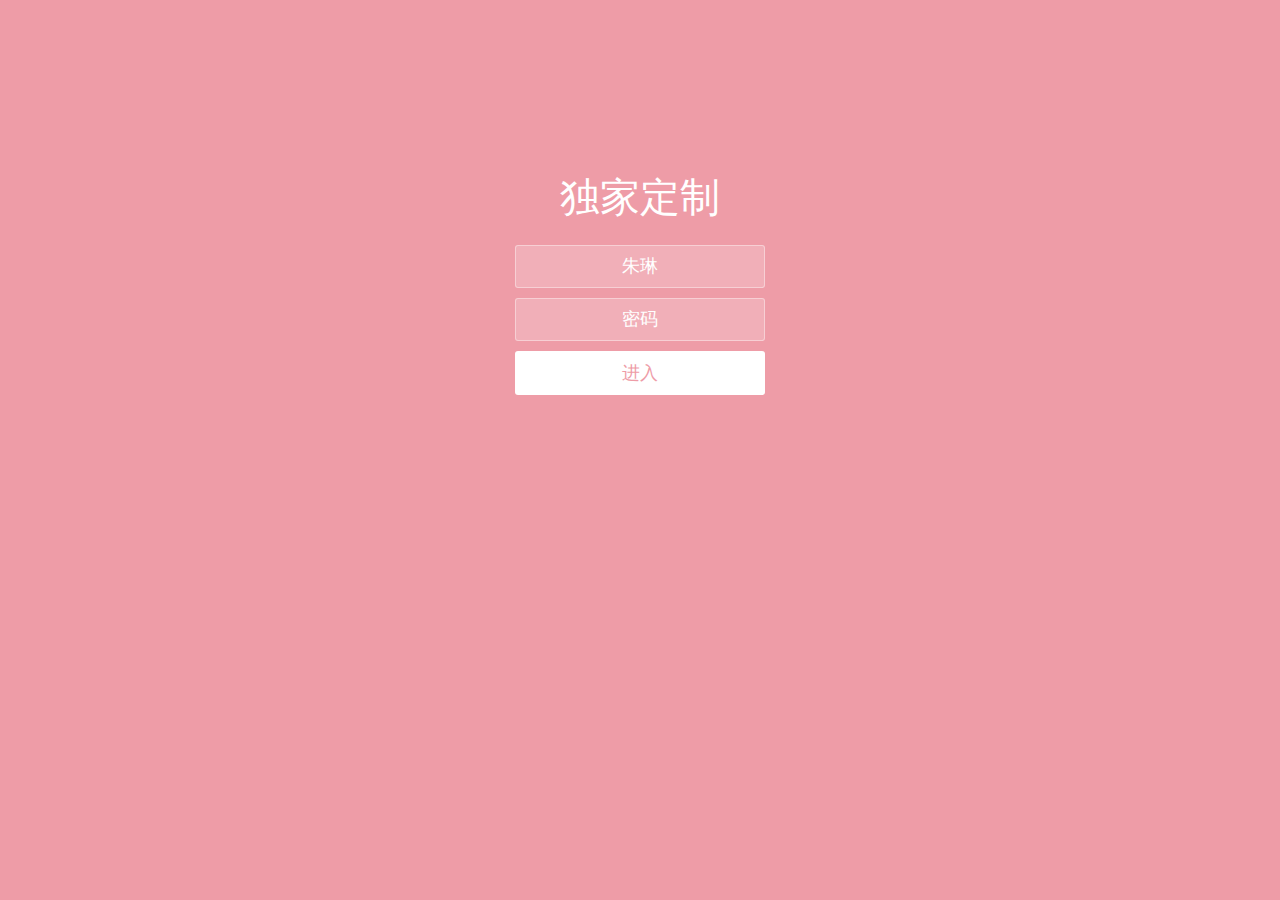
<file: index.html>
<!doctype html>
<html lang="zh">

<head>
	<meta charset="UTF-8">
	<meta http-equiv="X-UA-Compatible" content="IE=edge,chrome=1">
	<meta name="viewport" content="width=device-width, initial-scale=1.0">
	<title>Happy Birthday</title>
	<link rel="stylesheet" type="text/css" href="css/index.css">
</head>

<body>
	<!-- 背景音乐 -->
	<!-- <iframe frameborder="no" border="0" marginwidth="0" marginheight="0" width=330 height=86
		src="https://music.163.com/outchain/player?type=2&id=501077551&auto=1&height=66"></iframe> -->

	<iframe id="music-iframe" src="https://music.163.com/outchain/player?type=2&id=501077551&auto=1&height=66"
		allow="autoplay" style="display:none;"></iframe>


	<div class="htmleaf-container">
		<div class="wrapper">
			<div class="container">
				<!-- <h1>谢谢惠顾😘</h1>
				<h1>期待下次光临👻</h1> -->
				<h1>独家定制</h1>
				<form class="form">
					<input id="userName" name="userName" type="text" placeholder="朱琳" value="朱琳" readonly>
					<input id="pwd" name="pwd" type="password" placeholder="密码">
					<button type="submit" id="login-button">进入</button>
				</form>
			</div>
			<ul class="bg-bubbles">
				<li></li>
				<li></li>
				<li></li>
				<li></li>
				<li></li>
				<li></li>
				<li></li>
				<li></li>
				<li></li>
				<li></li>
			</ul>
		</div>
	</div>

	<script src="js/jquery-2.1.1.min.js" type="text/javascript"></script>
	<script src="js/index.js" type="text/javascript">
		$(document).ready(function () {
			// 尝试自动播放音乐
			var musicIframe = document.getElementById('music-iframe');
			musicIframe.src = musicIframe.src; // 刷新iframe的src属性以尝试播放音乐

			// 如果音乐没有自动播放，尝试取消静音
			musicIframe.onload = function () {
				musicIframe.contentWindow.postMessage('unmute', '*');
			};
		});
	</script>

</body>

</html>
</file>
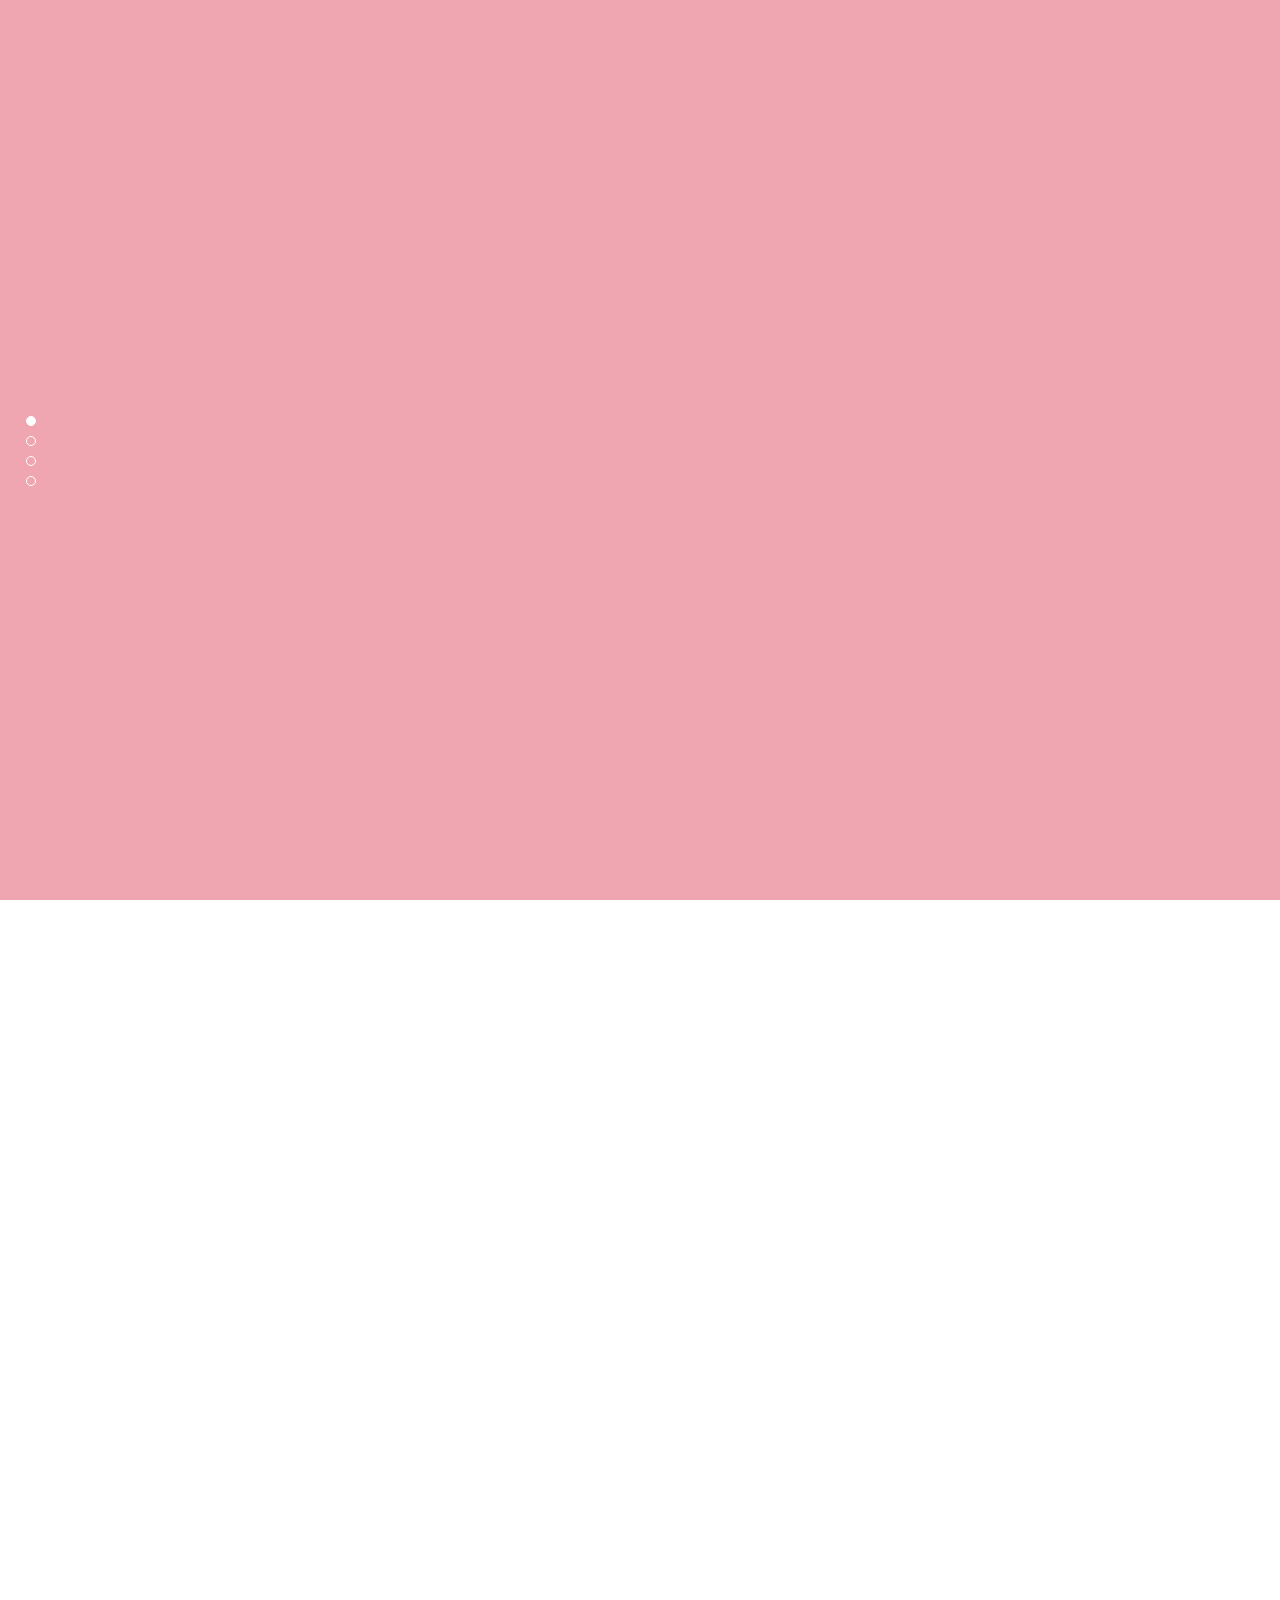
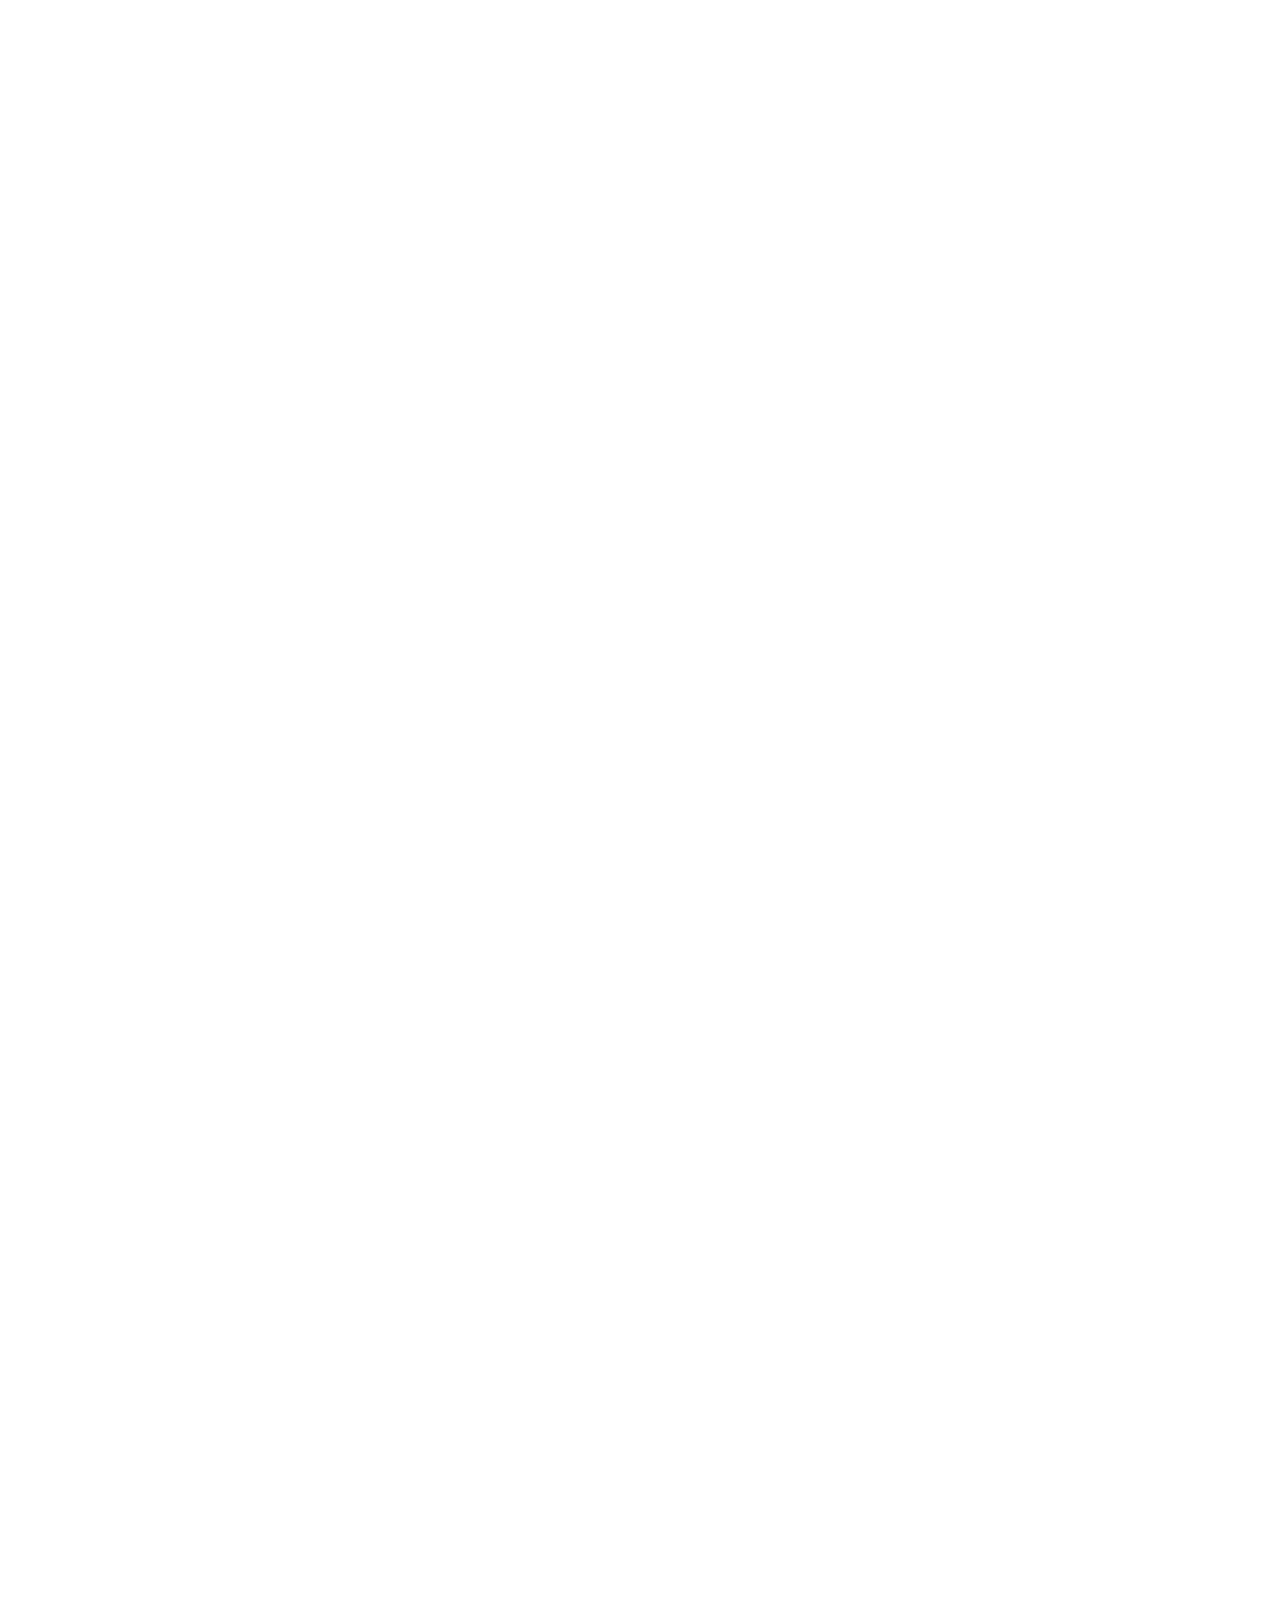
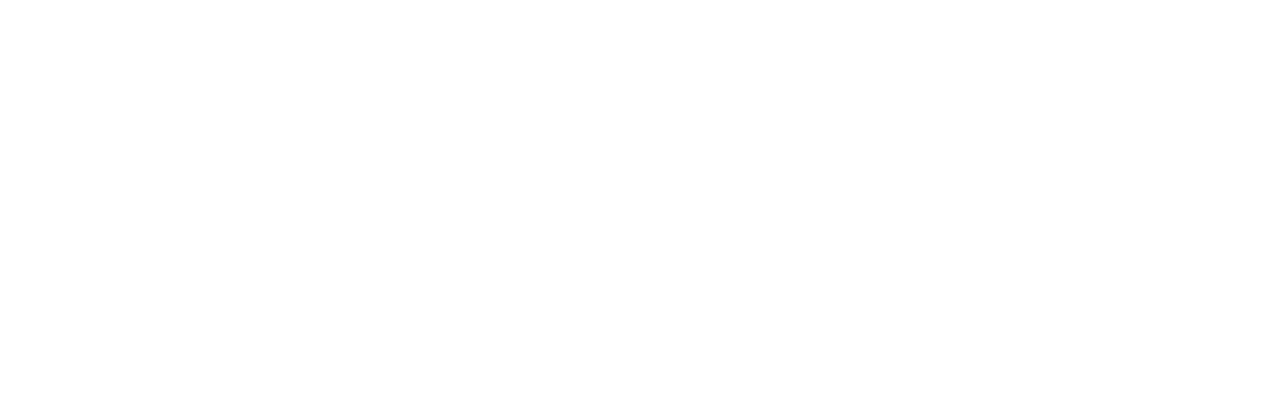
<file: Memories.html>
<!DOCTYPE html>
<html lang="zh-CN">

<head>
    <meta charset="UTF-8">
    <meta name="viewport"
        content="width=device-width,initial-scale=0.5, minimum-scale=0.5, maximum-scale=0.5, user-scalable=no">
    <title>Happy Birthday</title>
    <link rel="stylesheet" href="css/jquery.fullPage.css">
    <link rel="stylesheet" href="css/memories.css">
</head>

<body>
    <!-- 背景音乐 -->
    <div style="display:none">
        <!-- 网易云外链 -->
        <iframe frameborder="no" border="0" marginwidth="0" marginheight="0" width=330 height=86
            src="https://music.163.com/outchain/player?type=2&id=442488&auto=1&height=66"></iframe>
    </div>
    <div class="bgcolor">
        <div style="z-index:100;" id="dowebok">
            <!--第一屏-->
            <div class="section">
                <div class="ly-box01">
                    <div class="ly-txt01">
                        <p class="ly-stxt01">愿你能精致到老，眼里</p>
                        <p class="ly-stxt02">长着太阳，笑里全是坦荡。</p>
                        <p class="ly-stxt03">阳光下永远像个孩子，风雨里</p>
                        <p class="ly-stxt04">像个大人，无畏亦无惧。</p>
                        <!-- <p class="ly-stxt05">你若不伤，岁月无恙。</p> -->
                    </div>
                    <div class="ly-txt02">
                        <p class="ly-stxt06">愿往事不忧，未来何俱。</p>
                        <p class="ly-stxt07">新岁渐长，无忧无虑！</p>
                        <p class="ly-stxt08">往后余生，</p>
                        <p class="ly-stxt09">珍惜好时光，经营好自己。</p>
                        <p class="ly-stxt10">往下拉！😎</p>
                    </div>
                </div>
            </div>

            <!--第三屏-->

            <div class="section">
                <div class="timeline"></div>
                <div class="timepoint21"></div>
                <div class="ly-box21">
                    <div class="ly-txt21">
                        朱氏语录
                    </div>
                    <div class="ly-txt22">
                        <p>镜花水月，虚实相间；</p>
                        <p>云气漫延，登者隐现；</p>
                        <p>日沉山顶，浪花岸溅；</p>
                        <p>何必猜透，离人之心。</p>
                    </div>
                    <div class="ly-imgbox21">
                        <img class="ly-img21" src="img/3.jpg">
                    </div>
                </div>
                <div class="ly-triangle21"></div>

                <div class="ly-box22">
                    <div class="ly-txt23">
                        单氏语录
                    </div>
                    <div class="ly-txt24">
                        <p> 其实每一个人，</p>
                        <p> 能靠自己的力量变成光的！</p>
                        <p> 你也可以的</p>
                    </div>
                    <div class="ly-imgbox22">
                        <img class="ly-img22" src="img/2.jpg">
                    </div>
                </div>
                <div class="ly-triangle22"></div>

                <div class="ly-box23">
                    <div class="ly-txt25">
                        ☆*: .｡. o(≧▽≦)o .｡.:*☆
                    </div>
                    <div class="ly-txt26">
                        <p>愿你，三分惊喜，七分尽兴。</p>
                        <p>一直幸运。一生努力，一生被爱，</p>
                        <p>想要的都拥有，得不到的都释怀。🌈</p>
                        <p>-----------------------------</p>
                        <p>人老了唯一的好处就是，</p>
                        <p>能失去的东西少了。</p>
                        <p>-----------------------------</p>
                    </div>
                    <div class="ly-imgbox23">
                        <img class="ly-img23" src="img/2.png">
                    </div>
                </div>
                <div class="ly-triangle23"></div>
            </div>

            <!--第四屏-->

            <div class="section">
                <div class="timeline"></div>
                <div class="timepoint31"></div>
                <div class="ly-box31">
                    <div class="ly-txt32">
                        <p>怎么样是不是觉得我做的这些特别厉害😏</p>
                        <p>我可是构思了好久，用了好几个周末做的。</p>
                        <p>虽然可能已经被你猜出来，</p>
                        <p>不过没关系你肯定没想到这一层。</p>
                        <p>照片可是用字母和字符组成的哦</p>
                        <p>别问我为什么用这俩张照片</p>
                        <p>因为这是你发我的，我觉得最好看的俩张</p>
                        <p>希望你喜欢吧，不喜欢也不关系</p>
                        <p>这个哈尔的吧唧你肯定喜欢🤷‍♂️</p>
                        <p>这可是你以前推给我的</p>
                        <p>我虽然做不出，但我可以买一个的</p>
                        <p>还有就是！这照片可是个不会过期的礼物👺</p>
                        <p>以后你再把它从某个角落打开</p>
                        <p>可能就是另一番风采了</p>
                        <p>前提是那时我们还会有联系吧</p>
                        <p>这可不是患得患失，这就是事实🤔</p>
                        <p>毕竟天下没有不散的宴席,不过没有关系.</p>
                        <p>这份礼物是我们友谊的象征！😁</p>
                    </div>
                    <!-- <div class="ly-imgbox31">
                        <img class="ly-img31" src="img/2.jpg">
                    </div>

                    <style>
                        .ly-imgbox31 {
                            max-width: 50%;
                            max-height: 50%;
                            width: auto;
                            height: auto;
                        }
                    </style> -->
                </div>
                <div class="ly-triangle31"></div>

                <div class="ly-box32">
                    <div class="ly-txt34">
                        <p>本来我还写了个明信片来着，字写的太丑了😅</p>
                        <p>你肯定会嫌弃的，就没给你了</p>
                        <p>不过还是比你的好看(diss下你)</p>
                        <p>不得不说我这么好脾气，有时候都觉得你欠揍！😡</p>
                        <p>做个情绪垃圾桶可真不容易，</p>
                        <p>还让我对你不要太好，</p>
                        <p>你这就是求虐！吃不了一点好的果子。</p>
                        <p>哪天我不高兴了打你一顿！🥶</p>
                        <p>打不过就把你拉黑了！🤡</p>
                    </div>
                </div>
                <div class="ly-triangle32"></div>
            </div>

            <!--最后一屏-->

            <div class="section">
                <div class="timeline"></div>
                <div class="timepoint11"></div>
                <div class="ly-box81">
                    <div class="ly-txt11">
                        寄语
                    </div>
                    <div class="ly-txt82" style="top:8%">
                        <p class="wwww1">未来你会赚超多的钱🥰</p>
                        <p class="wwww1">也不要被现状所苦恼，已经很优秀了。</p>
                        <p class="wwww1">我相信你最后会成为富婆！😍</p>
                        <p class="wwww1">然后去谈很多对象</p>
                        <p class="wwww1">在舔你的云酱同时，</p>
                        <p class="wwww1">要学会睁眼看世界。</p>
                        <p class="wwww1">也不要被你妈影响了，</p>
                        <p class="wwww1">已经独立的你可以不受启掌控。</p>
                        <p class="wwww1">如果一个人影响到了你的情绪</p>
                        <p class="wwww1">你的焦点应该放在控制自己的情绪上🫡</p>
                        <p class="wwww1">而不是影响你情绪的人身上</p>
                        <p class="wwww1">所以你要见一个爱一个🤪</p>
                        <p class="wwww1">看见帅哥直接上！</p>
                        <p class="wwww1">让自己的注意力在其他事情上，比如赚钱！</p>
                    </div>
                    <div class="ly-imgbox81">
                        <img class="ly-img81" src="img/4.jpg">
                    </div>
                </div>
                <div class="ly-triangle11"></div>

                <div class="ly-box82">
                    <div class="ly-txt13">
                        结尾
                    </div>
                    <div class="ly-txt84">
                        <p>远赴人间惊鸿宴，一睹人间盛世颜。</p>
                        <p>愿每一岁都能奔走在自己的热爱里。</p>
                        <p><a href="./EasterEgg.html">点击有彩蛋</a> 👻</p>
                    </div>
                </div>
                <div class="ly-triangle82"></div>
            </div>

        </div>
        <!--动态方块-->
        <ul class="bg-bubbles">
            <li></li>
            <li></li>
            <li></li>
            <li></li>
            <li></li>
            <li></li>
            <li></li>
            <li></li>
            <li></li>
            <li></li>
        </ul>

    </div>
    <!-- <audio muted src="music/1.mp3" autoplay="autoplay" loop="loop"></audio> -->

    <script src="js/jquery-2.1.1.min.js"></script>
    <script src="js/jquery.fullPage.min.js"></script>
    <!-- <script src="js/auto-play.js"></script> -->
    <script src="js/memories.js"></script>
</body>

</html>
</file>
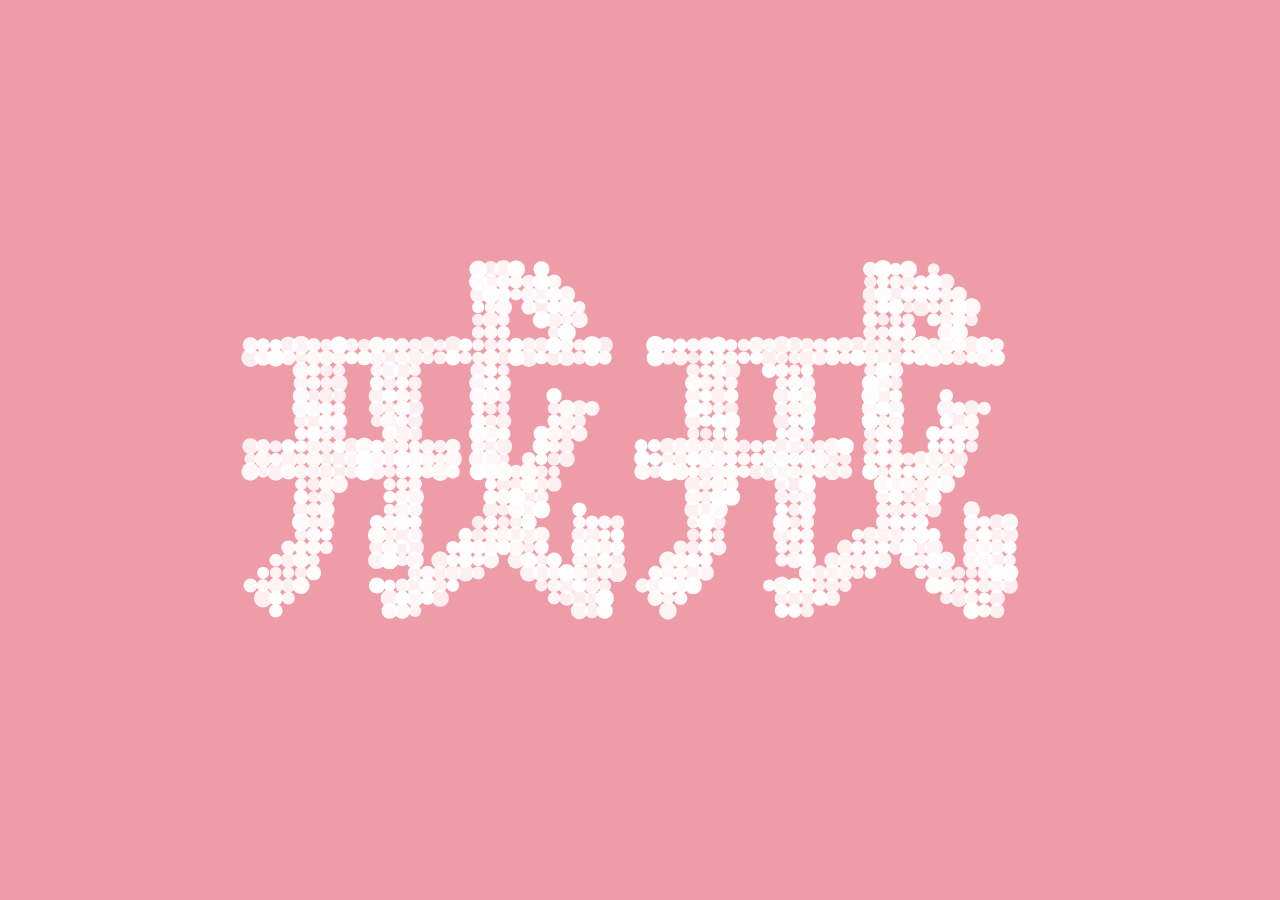
<file: page.html>
<!DOCTYPE html>
<html>

<head>

  <meta charset="UTF-8">

  <title></title>

  <link rel="stylesheet" href="css/normalizel.css">

  <link rel="stylesheet" href="css/page.css" media="screen" type="text/css" />

</head>

<body>
  <canvas class="canvas"></canvas>
  <div class="help">?</div>

  <div class="ui">
    <input class="ui-input" type="text" />
    <span class="ui-return">↵</span>
  </div>

  <div class="overlay">
    <div class="tabs">
      <div class="tabs-labels"><span class="tabs-label">Commands</span><span class="tabs-label">Info</span><span
          class="tabs-label">Share</span></div>

      <div class="tabs-panels">
        <ul class="tabs-panel commands">
          <li class="commands-item"><span class="commands-item-title">Text</span><span class="commands-item-info"
              data-demo="Hello :)">Type anything</span><span class="commands-item-action">Demo</span></li>
          <li class="commands-item"><span class="commands-item-title">Countdown</span><span class="commands-item-info"
              data-demo="#countdown 10">#countdown<span class="commands-item-mode">number</span></span><span
              class="commands-item-action">Demo</span></li>
          <li class="commands-item"><span class="commands-item-title">Time</span><span class="commands-item-info"
              data-demo="#time">#time</span><span class="commands-item-action">Demo</span></li>
          <li class="commands-item"><span class="commands-item-title">Rectangle</span><span class="commands-item-info"
              data-demo="#rectangle 30x15">#rectangle<span class="commands-item-mode">width x height</span></span><span
              class="commands-item-action">Demo</span></li>
          <li class="commands-item"><span class="commands-item-title">Circle</span><span class="commands-item-info"
              data-demo="#circle 25">#circle<span class="commands-item-mode">diameter</span></span><span
              class="commands-item-action">Demo</span></li>

          <li class="commands-item commands-item--gap"><span class="commands-item-title">Animate</span><span
              class="commands-item-info" data-demo="The time is|#time|#countdown 3|#icon thumbs-up"><span
                class="commands-item-mode">command1</span>&nbsp;|<span
                class="commands-item-mode">command2</span></span><span class="commands-item-action">Demo</span></li>
        </ul>
      </div>
    </div>
  </div>

  <script src="js/page.js"></script>

</body>

</html>
</file>
<file: css/index.css>
* {
  box-sizing: border-box;
  margin: 0;
  padding: 0;
  font-weight: 300;
}

body {
  font-family: "Microsoft YaHei";
  color: white;
  font-weight: 300;
}

body ::-webkit-input-placeholder {
  /* WebKit browsers */
  font-family: "Microsoft YaHei";
  color: white;
  font-weight: 300;
}

body :-moz-placeholder {
  /* Mozilla Firefox 4 to 18 */
  font-family: "Microsoft YaHei";
  color: white;
  opacity: 1;
  font-weight: 300;
}

body ::-moz-placeholder {
  /* Mozilla Firefox 19+ */
  font-family: "Microsoft YaHei";
  color: white;
  opacity: 1;
  font-weight: 300;
}

body :-ms-input-placeholder {
  /* Internet Explorer 10+ */
  font-family: "Microsoft YaHei";
  color: white;
  font-weight: 300;
}

.wrapper {
  background: #ee9ca7;
  background: -webkit-linear-gradient(top left, #ee9ca7 0%, #ee9ca7 100%);
  background: linear-gradient(to bottom right, #ee9ca7 0%, #ee9ca7 100%);
  background-color: rgba(255, 255, 255, 0.9);
  position: absolute;
  top: 0;
  left: 0;
  width: 100%;
  height: 100%;
  overflow: hidden;
  /* background-image: url('../img/3.jpg');
  background-size: contain;
  background-repeat: repeat;
  background-position: center; */
}

.wrapper.form-success .container h1 {
  -webkit-transform: translateY(85px);
  -ms-transform: translateY(85px);
  transform: translateY(85px);
}

.container {
  max-width: 600px;
  margin: 0 auto;
  margin-top: 7%;
  padding: 80px 0;
  height: 400px;
  text-align: center;
  /* color: #FFC0CB; */
  font-weight: bold;
  /* 设置为特定的颜色 */
}

.container h1 {
  font-size: 40px;
  -webkit-transition-duration: 1s;
  transition-duration: 1s;
  -webkit-transition-timing-function: ease-in-put;
  transition-timing-function: ease-in-put;
  font-weight: 200;
}

form {
  padding: 20px 0;
  position: relative;
  z-index: 2;
}

form input {
  -webkit-appearance: none;
  -moz-appearance: none;
  appearance: none;
  outline: 0;
  border: 1px solid rgba(255, 255, 255, 0.4);
  background-color: rgba(255, 255, 255, 0.2);
  width: 250px;
  border-radius: 3px;
  padding: 10px 15px;
  margin: 0 auto 10px auto;
  display: block;
  text-align: center;
  font-family: "Microsoft YaHei";
  font-size: 18px;
  color: white;
  -webkit-transition-duration: 0.25s;
  transition-duration: 0.25s;
  font-weight: 300;
}

form input:hover {
  background-color: rgba(255, 255, 255, 0.4);
}

form input:focus {
  background-color: white;
  width: 300px;
  color: #ee9ca7;
}

form button {
  -webkit-appearance: none;
  -moz-appearance: none;
  appearance: none;
  outline: 0;
  background-color: white;
  font-family: "Microsoft YaHei";
  border: 0;
  padding: 10px 15px;
  color: #ee9ca7;
  border-radius: 3px;
  width: 250px;
  cursor: pointer;
  font-size: 18px;
  -webkit-transition-duration: 0.25s;
  transition-duration: 0.25s;
}

form button:hover {
  background-color: #f5f7f9;
}

.bg-bubbles {
  position: absolute;
  top: 0;
  left: 0;
  width: 100%;
  height: 100%;
  z-index: 1;
}

.bg-bubbles li {
  position: absolute;
  list-style: none;
  display: block;
  width: 40px;
  height: 40px;
  background-color: rgba(255, 255, 255, 0.15);
  bottom: -160px;
  -webkit-animation: square 30s infinite;
  animation: square 30s infinite;
  -webkit-transition-timing-function: linear;
  transition-timing-function: linear;
}

.bg-bubbles li:nth-child(1) {
  left: 10%;
}

.bg-bubbles li:nth-child(2) {
  left: 20%;
  width: 80px;
  height: 80px;
  -webkit-animation-delay: 2s;
  animation-delay: 2s;
  -webkit-animation-duration: 17s;
  animation-duration: 17s;
}

.bg-bubbles li:nth-child(3) {
  left: 25%;
  -webkit-animation-delay: 4s;
  animation-delay: 4s;
}

.bg-bubbles li:nth-child(4) {
  left: 40%;
  width: 60px;
  height: 60px;
  -webkit-animation-duration: 22s;
  animation-duration: 22s;
  background-color: rgba(255, 255, 255, 0.25);
}

.bg-bubbles li:nth-child(5) {
  left: 70%;
}

.bg-bubbles li:nth-child(6) {
  left: 80%;
  width: 120px;
  height: 120px;
  -webkit-animation-delay: 3s;
  animation-delay: 3s;
  background-color: rgba(255, 255, 255, 0.2);
}

.bg-bubbles li:nth-child(7) {
  left: 32%;
  width: 160px;
  height: 160px;
  -webkit-animation-delay: 7s;
  animation-delay: 7s;
}

.bg-bubbles li:nth-child(8) {
  left: 55%;
  width: 20px;
  height: 20px;
  -webkit-animation-delay: 15s;
  animation-delay: 15s;
  -webkit-animation-duration: 40s;
  animation-duration: 40s;
}

.bg-bubbles li:nth-child(9) {
  left: 25%;
  width: 10px;
  height: 10px;
  -webkit-animation-delay: 2s;
  animation-delay: 2s;
  -webkit-animation-duration: 40s;
  animation-duration: 40s;
  background-color: rgba(255, 255, 255, 0.3);
}

.bg-bubbles li:nth-child(10) {
  left: 90%;
  width: 160px;
  height: 160px;
  -webkit-animation-delay: 11s;
  animation-delay: 11s;
}

@-webkit-keyframes square {
  0% {
    -webkit-transform: translateY(0);
    transform: translateY(0);
  }

  100% {
    -webkit-transform: translateY(-900px) rotate(600deg);
    transform: translateY(-900px) rotate(600deg);
  }
}

@keyframes square {
  0% {
    -webkit-transform: translateY(0);
    transform: translateY(0);
  }

  100% {
    -webkit-transform: translateY(-900px) rotate(600deg);
    transform: translateY(-900px) rotate(600deg);
  }
}
</file>
<file: css/memories.css>
#fp-nav ul li a.active span,
.fp-slidesNav ul li a.active span {
	background: #fff;
}

#fp-nav ul li a span,
.fp-slidesNav ul li a span {
	border-color: #fff;
}

/*img{  
	display: inline-block;
	height: auto;
	max-width: 100%; 
}*/
.bgcolor {
	background: #ee9ca7;
	background: -webkit-linear-gradient(top left, #ee9ca7 0%, #ee9ca7 100%);
	background: linear-gradient(to bottom right, #ee9ca7 0%, #ee9ca7 100%);
	opacity: 0.9;
}

.bg-bubbles {
	position: absolute;
	top: 0;
	left: 0;
	width: 100%;
	height: 100%;
	z-index: 1;
}

.bg-bubbles li {
	position: absolute;
	list-style: none;
	display: block;
	width: 40px;
	height: 40px;
	background-color: rgba(255, 255, 255, 0.15);
	bottom: -160px;
	-webkit-animation: square 30s infinite;
	animation: square 30s infinite;
	-webkit-transition-timing-function: linear;
	transition-timing-function: linear;
}

.bg-bubbles li:nth-child(1) {
	left: 10%;
}

.bg-bubbles li:nth-child(2) {
	left: 20%;
	width: 80px;
	height: 80px;
	-webkit-animation-delay: 2s;
	animation-delay: 2s;
	-webkit-animation-duration: 17s;
	animation-duration: 17s;
}

.bg-bubbles li:nth-child(3) {
	left: 25%;
	-webkit-animation-delay: 4s;
	animation-delay: 4s;
}

.bg-bubbles li:nth-child(4) {
	left: 40%;
	width: 60px;
	height: 60px;
	-webkit-animation-duration: 22s;
	animation-duration: 22s;
	background-color: rgba(255, 255, 255, 0.25);
}

.bg-bubbles li:nth-child(5) {
	left: 70%;
}

.bg-bubbles li:nth-child(6) {
	left: 80%;
	width: 120px;
	height: 120px;
	-webkit-animation-delay: 3s;
	animation-delay: 3s;
	background-color: rgba(255, 255, 255, 0.2);
}

.bg-bubbles li:nth-child(7) {
	left: 32%;
	width: 160px;
	height: 160px;
	-webkit-animation-delay: 7s;
	animation-delay: 7s;
}

.bg-bubbles li:nth-child(8) {
	left: 55%;
	width: 20px;
	height: 20px;
	-webkit-animation-delay: 15s;
	animation-delay: 15s;
	-webkit-animation-duration: 40s;
	animation-duration: 40s;
}

.bg-bubbles li:nth-child(9) {
	left: 25%;
	width: 10px;
	height: 10px;
	-webkit-animation-delay: 2s;
	animation-delay: 2s;
	-webkit-animation-duration: 40s;
	animation-duration: 40s;
	background-color: rgba(255, 255, 255, 0.3);
}

.bg-bubbles li:nth-child(10) {
	left: 90%;
	width: 160px;
	height: 160px;
	-webkit-animation-delay: 11s;
	animation-delay: 11s;
}

@-webkit-keyframes square {
	0% {
		-webkit-transform: translateY(0);
		transform: translateY(0);
	}

	100% {
		-webkit-transform: translateY(-900px) rotate(600deg);
		transform: translateY(-900px) rotate(600deg);
	}
}

@keyframes square {
	0% {
		-webkit-transform: translateY(0);
		transform: translateY(0);
	}

	100% {
		-webkit-transform: translateY(-900px) rotate(600deg);
		transform: translateY(-900px) rotate(600deg);
	}
}

/***                                  内容区域                                 ***/
/**                                   第一部分                                  **/
/*盒子*/
/*PC端*/
@media screen and (min-aspect-ratio: 10/9) {
	.ly-box01 {
		width: 50px;
		height: 50px;
		background-color: #FFF;
		border-radius: 25px;
		position: absolute;
		left: 48%;
		bottom: 50%;
		margin-bottom: 50%;
		overflow: hidden;
		transform-origin: center bottom;
		animation: box_to_point 18.5s 0s, bounce 2.5s 18.5s;
	}
}

/*移动端*/
@media screen and (max-aspect-ratio: 3/4) {
	.ly-box01 {
		width: 50px;
		height: 50px;
		background-color: #FFF;
		border-radius: 25px;
		position: absolute;
		left: 48%;
		bottom: 50%;
		margin-bottom: 50%;
		overflow: hidden;
		transform-origin: center bottom;
		animation: box_to_point_mobile 18.5s 0s, bounce 2.5s 18.5s;
	}
}

/** 移动端动画 **/
@keyframes box_to_point_mobile {
	0% {
		margin-bottom: 50%;
		width: 50px;
		height: 50px;
		border-radius: 25px;
		position: absolute;
		left: 48%;
		bottom: 50%;
	}

	10% {
		margin-bottom: 0;
		width: 50px;
		height: 50px;
		border-radius: 25px;
		background-color: rgba(255, 255, 255, 1);
		position: absolute;
		left: 48%;
		bottom: 50%;
	}

	/*打开小球*/
	14% {
		margin-bottom: 0;
		width: 80%;
		height: 70%;
		border-radius: 6px;
		background-color: rgba(255, 255, 255, 0.5);
		position: absolute;
		left: 10%;
		bottom: 15%;
	}

	96% {
		margin-bottom: 0;
		width: 80%;
		height: 70%;
		border-radius: 6px;
		background-color: rgba(255, 255, 255, 0.6);
		position: absolute;
		left: 10%;
		bottom: 15%;
	}

	100% {
		margin-bottom: 0;
		width: 50px;
		height: 50px;
		border-radius: 25px;
		background-color: rgba(255, 255, 255, 1);
		position: absolute;
		left: 48%;
		bottom: 50%;
	}
}

@-webkit-keyframes box_to_point_mobile {
	0% {
		margin-bottom: 50%;
		width: 50px;
		height: 50px;
		border-radius: 25px;
		position: absolute;
		left: 48%;
		bottom: 50%;
	}

	10% {
		margin-bottom: 0;
		width: 50px;
		height: 50px;
		border-radius: 25px;
		background-color: rgba(255, 255, 255, 1);
		position: absolute;
		left: 48%;
		bottom: 50%;
	}

	/*打开小球*/
	14% {
		margin-bottom: 0;
		width: 80%;
		height: 70%;
		border-radius: 6px;
		background-color: rgba(255, 255, 255, 0.5);
		position: absolute;
		left: 10%;
		bottom: 15%;
	}

	96% {
		margin-bottom: 0;
		width: 80%;
		height: 70%;
		border-radius: 6px;
		background-color: rgba(255, 255, 255, 0.6);
		position: absolute;
		left: 10%;
		bottom: 15%;
	}

	100% {
		margin-bottom: 0;
		width: 50px;
		height: 50px;
		border-radius: 25px;
		background-color: rgba(255, 255, 255, 1);
		position: absolute;
		left: 48%;
		bottom: 50%;
	}
}

/** PC端动画 **/
@keyframes box_to_point {
	0% {
		margin-bottom: 50%;
		width: 50px;
		height: 50px;
		border-radius: 25px;
		position: absolute;
		left: 48%;
		bottom: 50%;
	}

	10% {
		margin-bottom: 0;
		width: 50px;
		height: 50px;
		border-radius: 25px;
		background-color: rgba(255, 255, 255, 1);
		position: absolute;
		left: 48%;
		bottom: 50%;
	}

	14% {
		margin-bottom: 0;
		width: 80%;
		height: 70%;
		border-radius: 6px;
		background-color: rgba(255, 255, 255, 0.5);
		position: absolute;
		left: 10%;
		bottom: 12%;
	}

	96% {
		margin-bottom: 0;
		width: 80%;
		height: 70%;
		border-radius: 6px;
		background-color: rgba(255, 255, 255, 0.6);
		position: absolute;
		left: 10%;
		bottom: 12%;
	}

	100% {
		margin-bottom: 0;
		width: 50px;
		height: 50px;
		border-radius: 25px;
		background-color: rgba(255, 255, 255, 1);
		position: absolute;
		left: 48%;
		bottom: 50%;
	}
}

@-webkit-keyframes box_to_point {
	0% {
		margin-bottom: 50%;
		width: 50px;
		height: 50px;
		border-radius: 25px;
		position: absolute;
		left: 48%;
		bottom: 50%;
	}

	10% {
		margin-bottom: 0;
		width: 50px;
		height: 50px;
		border-radius: 25px;
		background-color: rgba(255, 255, 255, 1);
		position: absolute;
		left: 48%;
		bottom: 50%;
	}

	14% {
		margin-bottom: 0;
		width: 80%;
		height: 70%;
		border-radius: 6px;
		background-color: rgba(255, 255, 255, 0.5);
		position: absolute;
		left: 10%;
		bottom: 12%;
	}

	96% {
		margin-bottom: 0;
		width: 80%;
		height: 70%;
		border-radius: 6px;
		background-color: rgba(255, 255, 255, 0.6);
		position: absolute;
		left: 10%;
		bottom: 12%;
	}

	100% {
		margin-bottom: 0;
		width: 50px;
		height: 50px;
		border-radius: 25px;
		background-color: rgba(255, 255, 255, 1);
		position: absolute;
		left: 48%;
		bottom: 50%;
	}
}

@keyframes bounce {
	0% {
		margin-bottom: 0;
		width: 50px;
		height: 50px;
		border-radius: 25px;
		bottom: 50%;
		left: 48%;
	}

	50% {
		margin-bottom: 0;
		left: 48%;
		width: 50px;
		height: 50px;
		border-radius: 25px;
		bottom: 0;
		left: 48%;
	}

	100% {
		margin-bottom: 0;
		width: 20px;
		height: 20px;
		border-radius: 10px;
		left: 48%;
		bottom: 0;
		left: 20%;
	}
}

@-webkit-keyframes bounce {
	0% {
		margin-bottom: 0;
		width: 50px;
		height: 50px;
		border-radius: 25px;
		bottom: 50%;
		left: 48%;
	}

	50% {
		margin-bottom: 0;
		left: 48%;
		width: 50px;
		height: 50px;
		border-radius: 25px;
		bottom: 0;
		left: 48%;
	}

	100% {
		margin-bottom: 0;
		width: 20px;
		height: 20px;
		border-radius: 10px;
		left: 48%;
		bottom: 0;
		left: 20%;
	}
}

/*文本*/
@media screen and (min-aspect-ratio: 10/9) {
	.ly-txt01 {
		position: absolute;
		width: 40%;
		left: 10%;
		top: 10%;
	}

	.ly-txt02 {
		position: absolute;
		width: 40%;
		left: 60%;
		top: 10%;
	}
}

@media screen and (max-aspect-ratio: 3/4) {
	.ly-txt01 {
		position: absolute;
		width: 40%;
		left: 10%;
		top: 5%;
	}

	.ly-txt02 {
		position: absolute;
		width: 40%;
		left: 15%;
		top: 50%;
	}

	.ly-txt01 p {
		font-size: 4vw !important;
	}

	.ly-txt02 p {
		font-size: 4vw !important;
	}
}

.ly-stxt01 {
	font-family: Microsoft YaHei;
	font-size: 30px;
	font-color: #000;
	position: relative;
	left: 5%;
	top: 5%;
	opacity: 0;
	animation: ly-stxt01_move 15s;
	animation-delay: 3s;
	-webkit-animation: ly-stxt01_move 15s;
	-webkit-animation-delay: 3s;
}

.ly-stxt02 {
	font-family: Microsoft YaHei;
	font-size: 30px;
	font-color: #000;
	position: relative;
	left: 5%;
	top: 5%;
	margin-top: -71px;
	opacity: 0;
	animation: ly-stxt02_move 15s;
	animation-delay: 3s;
	-webkit-animation: ly-stxt02_move 15s;
	-webkit-animation-delay: 3s;
}

.ly-stxt03 {
	font-family: Microsoft YaHei;
	font-size: 30px;
	font-color: #000;
	position: relative;
	left: 5%;
	top: 5%;
	opacity: 0;
	margin-top: -71px;
	animation: ly-stxt03_move 15s;
	animation-delay: 3s;
	-webkit-animation: ly-stxt03_move 15s;
	-webkit-animation-delay: 3s;
}

.ly-stxt04 {
	font-family: Microsoft YaHei;
	font-size: 30px;
	font-color: #000;
	position: relative;
	left: 5%;
	top: 5%;
	opacity: 0;
	margin-top: -71px;
	animation: ly-stxt04_move 15s;
	animation-delay: 3s;
	-webkit-animation: ly-stxt04_move 15s;
	-webkit-animation-delay: 3s;
}

.ly-stxt05 {
	font-family: Microsoft YaHei;
	font-size: 30px;
	font-color: #000;
	position: relative;
	left: 5%;
	top: 5%;
	opacity: 0;
	margin-top: -71px;
	animation: ly-stxt05_move 15s;
	animation-delay: 3s;
	-webkit-animation: ly-stxt05_move 15s;
	-webkit-animation-delay: 3s;
}

.ly-stxt06 {
	font-family: Microsoft YaHei;
	font-size: 30px;
	font-color: #000;
	position: relative;
	right: 5%;
	top: 5%;
	opacity: 0;
	animation: ly-stxt06_move 15s;
	animation-delay: 3s;
	-webkit-animation: ly-stxt06_move 15s;
	-webkit-animation-delay: 3s;
}

.ly-stxt07 {
	font-family: Microsoft YaHei;
	font-size: 30px;
	font-color: #000;
	position: relative;
	right: 5%;
	top: 5%;
	opacity: 0;
	margin-top: -71px;
	animation: ly-stxt07_move 15s;
	animation-delay: 3s;
	-webkit-animation: ly-stxt07_move 15s;
	-webkit-animation-delay: 3s;
}

.ly-stxt08 {
	font-family: Microsoft YaHei;
	font-size: 30px;
	font-color: #000;
	position: relative;
	right: 5%;
	top: 5%;
	opacity: 0;
	margin-top: -71px;
	animation: ly-stxt08_move 15s;
	animation-delay: 3s;
	-webkit-animation: ly-stxt08_move 15s;
	-webkit-animation-delay: 3s;
}

.ly-stxt09 {
	font-family: Microsoft YaHei;
	font-size: 30px;
	font-color: #000;
	position: relative;
	right: 5%;
	top: 5%;
	opacity: 0;
	margin-top: -71px;
	animation: ly-stxt09_move 15s;
	animation-delay: 3s;
	-webkit-animation: ly-stxt09_move 15s;
	-webkit-animation-delay: 3s;
}

.ly-stxt10 {
	font-family: Microsoft YaHei;
	font-size: 30px;
	font-color: #000;
	position: relative;
	right: 5%;
	top: 5%;
	opacity: 0;
	margin-top: -71px;
	animation: ly-stxt10_move 15s;
	animation-delay: 3s;
	-webkit-animation: ly-stxt10_move 15s;
	-webkit-animation-delay: 3s;
}


@keyframes ly-stxt01_move {
	0% {
		opacity: 0;
	}

	8% {
		opacity: 1;
	}

	90% {
		opacity: 1;
	}

	98% {
		opacity: 0;
	}

	100% {
		opacity: 0;
	}
}

@-webkit-keyframes ly-stxt01_move {
	0% {
		opacity: 0;
	}

	8% {
		opacity: 0;
	}

	90% {
		opacity: 1;
	}

	98% {
		opacity: 0;
	}

	100% {
		opacity: 0;
	}
}


@keyframes ly-stxt02_move {
	0% {
		opacity: 0;
		margin-top: -71px;
	}

	8% {
		opacity: 0;
		margin-top: -71px;
	}

	16% {
		opacity: 1;
		margin-top: 0;
	}

	90% {
		opacity: 1;
		margin-top: 0;
	}

	100% {
		opacity: 0;
		margin-top: 0;
	}
}

@-webkit-keyframes ly-stxt02_move {
	0% {
		opacity: 0;
		margin-top: -71px;
	}

	8% {
		opacity: 0;
		margin-top: -71px;
	}

	16% {
		opacity: 1;
		margin-top: 0;
	}

	90% {
		opacity: 1;
		margin-top: 0;
	}

	100% {
		opacity: 0;
		margin-top: 0;
	}
}


@keyframes ly-stxt03_move {
	0% {
		opacity: 0;
		margin-top: -71px;
	}

	16% {
		opacity: 0;
		margin-top: -71px;
	}

	24% {
		opacity: 1;
		margin-top: 0;
	}

	90% {
		opacity: 1;
		margin-top: 0;
	}

	100% {
		opacity: 0;
		margin-top: 0;
	}
}

@-webkit-keyframes ly-stxt03_move {
	0% {
		opacity: 0;
		margin-top: -71px;
	}

	16% {
		opacity: 0;
		margin-top: -71px;
	}

	24% {
		opacity: 1;
		margin-top: 0;
	}

	90% {
		opacity: 1;
		margin-top: 0;
	}

	100% {
		opacity: 0;
		margin-top: 0;
	}
}


@keyframes ly-stxt04_move {
	0% {
		opacity: 0;
		margin-top: -71px;
	}

	24% {
		opacity: 0;
		margin-top: -71px;
	}

	32% {
		opacity: 1;
		margin-top: 0;
	}

	90% {
		opacity: 1;
		margin-top: 0;
	}

	100% {
		opacity: 0;
		margin-top: 0;
	}
}

@-webkit-keyframes ly-stxt04_move {
	0% {
		opacity: 0;
		margin-top: -71px;
	}

	24% {
		opacity: 0;
		margin-top: -71px;
	}

	32% {
		opacity: 1;
		margin-top: 0;
	}

	90% {
		opacity: 1;
		margin-top: 0;
	}

	100% {
		opacity: 0;
		margin-top: 0;
	}
}


@keyframes ly-stxt05_move {
	0% {
		opacity: 0;
		margin-top: -71px;
	}

	32% {
		opacity: 0;
		margin-top: -71px;
	}

	40% {
		opacity: 1;
		margin-top: 0;
	}

	90% {
		opacity: 1;
		margin-top: 0;
	}

	100% {
		opacity: 0;
		margin-top: 0;
	}
}

@-webkit-keyframes ly-stxt05_move {
	0% {
		opacity: 0;
		margin-top: -71px;
	}

	32% {
		opacity: 0;
		margin-top: -71px;
	}

	40% {
		opacity: 1;
		margin-top: 0;
	}

	90% {
		opacity: 1;
		margin-top: 0;
	}

	100% {
		opacity: 0;
		margin-top: 0;
	}
}


@keyframes ly-stxt06_move {
	0% {
		opacity: 0;
	}

	40% {
		opacity: 0;
	}

	48% {
		opacity: 1;
	}

	90% {
		opacity: 1;
	}

	100% {
		opacity: 0;
	}
}

@-webkit-keyframes ly-stxt06_move {
	0% {
		opacity: 0;
	}

	40% {
		opacity: 0;
	}

	48% {
		opacity: 1;
	}

	90% {
		opacity: 1;
	}

	100% {
		opacity: 0;
	}
}


@keyframes ly-stxt07_move {
	0% {
		opacity: 0;
		margin-top: -71px;
	}

	48% {
		opacity: 0;
		margin-top: -71px;
	}

	56% {
		opacity: 1;
		margin-top: 0;
	}

	90% {
		opacity: 1;
		margin-top: 0;
	}

	100% {
		opacity: 0;
		margin-top: 0;
	}
}

@-webkit-keyframes ly-stxt07_move {
	0% {
		opacity: 0;
		margin-top: -71px;
	}

	48% {
		opacity: 0;
		margin-top: -71px;
	}

	56% {
		opacity: 1;
		margin-top: 0;
	}

	90% {
		opacity: 1;
		margin-top: 0;
	}

	100% {
		opacity: 0;
		margin-top: 0;
	}
}


@keyframes ly-stxt08_move {
	0% {
		opacity: 0;
		margin-top: -71px;
	}

	56% {
		opacity: 0;
		margin-top: -71px;
	}

	64% {
		opacity: 1;
		margin-top: 0;
	}

	90% {
		opacity: 1;
		margin-top: 0;
	}

	100% {
		opacity: 0;
		margin-top: 0;
	}
}

@-webkit-keyframes ly-stxt08_move {
	0% {
		opacity: 0;
		margin-top: -71px;
	}

	56% {
		opacity: 0;
		margin-top: -71px;
	}

	64% {
		opacity: 1;
		margin-top: 0;
	}

	90% {
		opacity: 1;
		margin-top: 0;
	}

	100% {
		opacity: 0;
		margin-top: 0;
	}
}


@keyframes ly-stxt09_move {
	0% {
		opacity: 0;
		margin-top: -71px;
	}

	64% {
		opacity: 0;
		margin-top: -71px;
	}

	72% {
		opacity: 1;
		margin-top: 0;
	}

	90% {
		opacity: 1;
		margin-top: 0;
	}

	100% {
		opacity: 0;
		margin-top: 0;
	}
}

@-webkit-keyframes ly-stxt09_move {
	0% {
		opacity: 0;
		margin-top: -71px;
	}

	64% {
		opacity: 0;
		margin-top: -71px;
	}

	72% {
		opacity: 1;
		margin-top: 0;
	}

	90% {
		opacity: 1;
		margin-top: 0;
	}

	100% {
		opacity: 0;
		margin-top: 0;
	}
}


@keyframes ly-stxt10_move {
	0% {
		opacity: 0;
		margin-top: -71px;
	}

	72% {
		opacity: 0;
		margin-top: -71px;
	}

	80% {
		opacity: 1;
		margin-top: 0;
	}

	90% {
		opacity: 1;
		margin-top: 0;
	}

	100% {
		opacity: 0;
		margin-top: 0;
	}
}

@-webkit-keyframes ly-stxt10_move {
	0% {
		opacity: 0;
		margin-top: -71px;
	}

	72% {
		opacity: 0;
		margin-top: -71px;
	}

	80% {
		opacity: 1;
		margin-top: 0;
	}

	90% {
		opacity: 1;
		margin-top: 0;
	}

	100% {
		opacity: 0;
		margin-top: 0;
	}
}

/**                                      第二部分                                       **/
/*时间轴的线*/

.timeline {
	width: 8px;
	height: 0;
	position: absolute;
	left: 20%;
	top: -100%;
	background-color: #ccc;
	border-radius: 3px;
	transition: all 2s;
}

.active .timeline {
	width: 10px;
	height: 100%;
	top: 0;
	transition-delay: 0.1s;
}

/*时间轴上的点*/
.timepoint {
	width: 20px;
	height: 20px;
	margin-left: -5px;
	position: absolute;
	left: 20%;
	top: 15.5%;
	opacity: 0;
	background-color: #fff;
	-webkit-border-radius: 10px;
	-moz-border-radius: 10px;
	-ms-border-radius: 10px;
	-o-border-radius: 10px;
	border-radius: 10px;
	transition: all 0.3s;
}

.active .timepoint {
	opacity: 1;
	transition-delay: 2s;
}

/**时间轴上的点**/
.timepoint11 {
	width: 20px;
	height: 20px;
	margin-left: -5px;
	position: absolute;
	left: 20%;
	top: 0;
	opacity: 1;
	background-color: #fff;
	-webkit-border-radius: 10px;
	-moz-border-radius: 10px;
	-ms-border-radius: 10px;
	-o-border-radius: 10px;
	border-radius: 10px;
	transition: all 1s;
}

.active .timepoint11 {
	top: 15.5%;
	transition-delay: 2s;
}

/* 盒子 */
/*移动端*/
@media screen and (max-aspect-ratio: 3/4) {
	.ly-box11 {
		width: 60%;
		height: 45%;
		border: 2px #CCC;
		background-color: #fff;
		background-color: rgba(255, 255, 255, 0.6);
		border-radius: 8px;
		position: absolute;
		left: 23%;
		top: 3%;
		overflow: hidden;
		opacity: 0;
		-webkit-transform: scale(0.5, 0.5);
		transform: scale(0.5, 0.5);
		transition: all 1s;
	}

	.active .ly-box11 {
		opacity: 0.9;
		-webkit-transform: scale(1, 1);
		transform: scale(1, 1);
		transition-delay: 2.5s;
	}

	/* 盒子 */
	.ly-box12 {
		width: 60%;
		height: 40%;
		border: 2px #CCC;
		background-color: #fff;
		background-color: rgba(255, 255, 255, 0.6);
		border-radius: 8px;
		position: absolute;
		left: 23%;
		top: 52%;
		overflow: hidden;
		opacity: 0;
		-webkit-transform: scale(0.5, 0.5);
		transform: scale(0.5, 0.5);
		transition: all 1s;
	}

	.active .ly-box12 {
		opacity: 0.9;
		-webkit-transform: scale(1, 1);
		transform: scale(1, 1);
		transition-delay: 5s;
	}

	.ly-box11 p {
		font-size: 2.5vw !important;
	}

	.ly-box12 p {
		font-size: 2.5vw !important;
	}

	/*小三角*/
	.ly-triangle11 {
		width: 0;
		height: 0;
		border-top: 20px solid transparent;
		border-right: 22px solid white;
		border-bottom: 20px solid transparent;
		border-radius: 2px;
		margin-left: 24px;
		position: absolute;
		right: 77%;
		top: 14%;
		opacity: 0;
		-webkit-transform: scale(0.5, 0.5);
		transform: scale(0.5, 0.5);
		transition: all 0.5s;
	}

	.active .ly-triangle11 {
		opacity: 0.6;
		margin-left: 2px;
		-webkit-transform: scale(1, 1);
		transform: scale(1, 1);
		transition-delay: 3.5s;
	}

	/*小三角*/
	.ly-triangle12 {
		width: 0;
		height: 0;
		border-top: 20px solid transparent;
		border-right: 22px solid white;
		border-bottom: 20px solid transparent;
		border-radius: 2px;
		margin-left: 24px;
		position: absolute;
		right: 77%;
		top: 55%;
		opacity: 0;
		-webkit-transform: scale(0.5, 0.5);
		transform: scale(0.5, 0.5);
		transition: all 1s;
	}

	.active .ly-triangle12 {
		opacity: 0.6;
		margin-left: 2px;
		-webkit-transform: scale(1, 1);
		transform: scale(1, 1);
		transition-delay: 6s;
	}

	/*图片*/
	.ly-imgbox11 {
		position: absolute;
		bottom: 0;
		width: 100%;
		height: 70%;
		border-radius: 8px;
		opacity: 0;
		overflow: hidden;
		transition: all 0.5s;
	}

	.active .ly-imgbox11 {
		opacity: 1;
		transition-delay: 3.5s;
	}

	.ly-img11 {
		position: absolute;
		width: 100%;
		bottom: 0;
	}

	/*文本*/
	.ly-txt11 {
		font-family: Microsoft YaHei;
		font-size: 30px;
		text-shadow: 1px;
		font-color: #000;
		position: absolute;
		left: 3%;
		top: 4%;
		opacity: 0;
		transition: all 0.5s;
	}

	.active .ly-txt11 {
		opacity: 1;
		transition-delay: 3.5s;
	}


	.ly-txt12 {
		font-family: Microsoft YaHei;
		font-size: 20px;
		text-indent: 2em;
		font-color: #000;
		position: absolute;
		padding-top: 20px;
		left: 5%;
		top: 12%;
		opacity: 0;
		transition: all 1s;
	}

	.active .ly-txt12 {
		opacity: 1;
		transition-delay: 4s;
	}


	/*文本*/
	.ly-txt13 {
		font-family: Microsoft YaHei;
		font-size: 30px;
		text-shadow: 1px;
		font-color: #000;
		position: absolute;
		left: 3%;
		top: 4%;
		opacity: 0;
		transition: all 0.5s;
	}

	.active .ly-txt13 {
		opacity: 1;
		transition-delay: 6s;
	}

	.ly-txt14 {
		text-indent: 2em;
		font-family: Microsoft YaHei;
		font-size: 18px;
		font-color: #000;
		position: absolute;
		margin-left: 30px;
		margin-right: 30px;
		top: 12%;
		opacity: 1;
		transition: all 13s;
		height: 0;
		width: 88%;
		overflow: hidden;
	}

	.active .ly-txt14 {
		height: 500px;
		transition-delay: 6.5s;
	}
}

/*电脑*/
@media screen and (min-aspect-ratio: 10/9) {
	.ly-box11 {
		width: 30%;
		height: 600px;
		border: 2px #CCC;
		background-color: #fff;
		background-color: rgba(255, 255, 255, 0.6);
		border-radius: 8px;
		position: absolute;
		left: 23%;
		top: 10%;
		overflow: hidden;
		opacity: 0;
		-webkit-transform: scale(0.5, 0.5);
		transform: scale(0.5, 0.5);
		transition: all 1s;
	}

	.active .ly-box11 {
		opacity: 0.9;
		-webkit-transform: scale(1, 1);
		transform: scale(1, 1);
		transition-delay: 2.5s;
	}

	/*小三角*/
	.ly-triangle11 {
		width: 0;
		height: 0;
		border-top: 20px solid transparent;
		border-right: 22px solid white;
		border-bottom: 20px solid transparent;
		border-radius: 2px;
		margin-left: 24px;
		position: absolute;
		right: 77%;
		top: 14%;
		opacity: 0;
		-webkit-transform: scale(0.5, 0.5);
		transform: scale(0.5, 0.5);
		transition: all 0.5s;
	}

	.active .ly-triangle11 {
		opacity: 0.6;
		margin-left: 2px;
		-webkit-transform: scale(1, 1);
		transform: scale(1, 1);
		transition-delay: 3.5s;
	}

	/*图片*/
	.ly-imgbox11 {
		position: absolute;
		bottom: 0;
		width: 100%;
		height: 70%;
		border-radius: 8px;
		opacity: 0;
		overflow: hidden;
		transition: all 0.5s;
	}

	.active .ly-imgbox11 {
		opacity: 1;
		transition-delay: 3.5s;
	}

	.ly-img11 {
		position: absolute;
		width: 100%;
		bottom: 0;
	}

	/*文本*/
	.ly-txt11 {
		font-family: Microsoft YaHei;
		font-size: 30px;
		text-shadow: 1px;
		font-color: #000;
		position: absolute;
		left: 3%;
		top: 4%;
		opacity: 0;
		transition: all 0.5s;
	}

	.active .ly-txt11 {
		opacity: 1;
		transition-delay: 3.5s;
	}


	.ly-txt12 {
		font-family: Microsoft YaHei;
		font-size: 20px;
		text-indent: 2em;
		font-color: #000;
		position: absolute;
		padding-top: 20px;
		left: 5%;
		top: 12%;
		opacity: 0;
		transition: all 1s;
	}

	.active .ly-txt12 {
		opacity: 1;
		transition-delay: 4s;
	}

	/* 盒子 */
	.ly-box12 {
		width: 40%;
		height: 600px;
		border: 2px #CCC;
		background-color: #fff;
		background-color: rgba(255, 255, 255, 0.6);
		border-radius: 8px;
		position: absolute;
		left: 57%;
		top: 10%;
		overflow: hidden;
		opacity: 0;
		-webkit-transform: scale(0.5, 0.5);
		transform: scale(0.5, 0.5);
		transition: all 1s;
	}

	.active .ly-box12 {
		opacity: 0.9;
		-webkit-transform: scale(1, 1);
		transform: scale(1, 1);
		transition-delay: 5s;
	}

	/*小三角*/
	.ly-triangle12 {
		width: 0;
		height: 0;
		border-top: 20px solid transparent;
		border-right: 22px solid white;
		border-bottom: 20px solid transparent;
		border-radius: 2px;
		margin-left: 24px;
		position: absolute;
		right: 43%;
		top: 14%;
		opacity: 0;
		-webkit-transform: scale(0.5, 0.5);
		transform: scale(0.5, 0.5);
		transition: all 1s;
	}

	.active .ly-triangle12 {
		opacity: 0.6;
		margin-left: 2px;
		-webkit-transform: scale(1, 1);
		transform: scale(1, 1);
		transition-delay: 6s;
	}

	/*文本*/
	.ly-txt13 {
		font-family: Microsoft YaHei;
		font-size: 30px;
		text-shadow: 1px;
		font-color: #000;
		position: absolute;
		left: 3%;
		top: 4%;
		opacity: 0;
		transition: all 0.5s;
	}

	.active .ly-txt13 {
		opacity: 1;
		transition-delay: 6s;
	}

	.ly-txt14 {
		text-indent: 2em;
		font-family: Microsoft YaHei;
		font-size: 18px;
		font-color: #000;
		position: absolute;
		margin-left: 30px;
		margin-right: 30px;
		top: 12%;
		opacity: 1;
		transition: all 13s;
		height: 0;
		width: 88%;
		overflow: hidden;
	}

	.active .ly-txt14 {
		height: 500px;
		transition-delay: 6.5s;
	}
}


/**                                        第三部分                                  **/

/**时间轴上的点**/
.timepoint21 {
	width: 20px;
	height: 20px;
	margin-left: -5px;
	position: absolute;
	left: 20%;
	top: 0;
	opacity: 1;
	background-color: #fff;
	-webkit-border-radius: 10px;
	-moz-border-radius: 10px;
	-ms-border-radius: 10px;
	-o-border-radius: 10px;
	border-radius: 10px;
	transition: all 0.5s;
}

.active .timepoint21 {
	top: 15.5%;
	transition-delay: 1.5s;
}

/* PC */
@media screen and (min-aspect-ratio: 10/9) {

	/* 盒子 */
	.ly-box21 {
		width: 40%;
		height: 600px;
		border: 2px #CCC;
		background-color: #fff;
		background-color: rgba(255, 255, 255, 0.6);
		border-radius: 8px;
		position: absolute;
		left: 23%;
		top: 10%;
		overflow: hidden;
		opacity: 0;
		-webkit-transform: scale(0.5, 0.5);
		transform: scale(0.5, 0.5);
		transition: all 1s;
	}

	.active .ly-box21 {
		opacity: 0.9;
		-webkit-transform: scale(1, 1);
		transform: scale(1, 1);
		transition-delay: 2.5s;
	}

	/*小三角*/
	.ly-triangle21 {
		width: 0;
		height: 0;
		border-top: 20px solid transparent;
		border-right: 22px solid white;
		border-bottom: 20px solid transparent;
		border-radius: 2px;
		margin-left: 24px;
		position: absolute;
		right: 77%;
		top: 14%;
		opacity: 0;
		-webkit-transform: scale(0.5, 0.5);
		transform: scale(0.5, 0.5);
		transition: all 0.5s;
	}

	.active .ly-triangle21 {
		opacity: 0.6;
		margin-left: 2px;
		-webkit-transform: scale(1, 1);
		transform: scale(1, 1);
		transition-delay: 3.5s;
	}

	/*图片*/
	.ly-imgbox21 {
		position: absolute;
		bottom: 0;
		width: 100%;
		height: 70%;
		border-radius: 8px;
		opacity: 0;
		overflow: hidden;
		transition: all 0.5s;
	}

	.active .ly-imgbox21 {
		opacity: 1;
		transition-delay: 3.5s;
	}

	.ly-img21 {
		position: absolute;
		width: 100%;
		bottom: 0;
	}

	/* 盒子 */
	.ly-box22 {
		width: 15%;
		height: 510px;
		border: 2px #CCC;
		background-color: #fff;
		background-color: rgba(255, 255, 255, 0.6);
		border-radius: 8px;
		position: absolute;
		left: 42%;
		top: 22%;
		overflow: hidden;
		opacity: 0;
		-webkit-transform: scale(0.5, 0.5);
		transform: scale(0.5, 0.5);
		transition: all 1s;
	}

	.active .ly-box22 {
		opacity: 0.9;
		-webkit-transform: scale(1, 1);
		transform: scale(1, 1);
		transition-delay: 5s;
	}

	/*小三角*/
	.ly-triangle22 {
		width: 0;
		height: 0;
		border-top: 20px solid transparent;
		border-right: 22px solid white;
		border-bottom: 20px solid transparent;
		border-radius: 2px;
		margin-left: 24px;
		position: absolute;
		right: 58%;
		top: 25%;
		opacity: 0;
		-webkit-transform: scale(0.5, 0.5);
		transform: scale(0.5, 0.5);
		transition: all 1s;
	}

	.active .ly-triangle22 {
		opacity: 0.6;
		margin-left: 2px;
		-webkit-transform: scale(1, 1);
		transform: scale(1, 1);
		transition-delay: 6s;
	}

	/*图片*/
	.ly-imgbox22 {
		position: absolute;
		bottom: 0;
		width: 100%;
		height: 80%;
		border-radius: 8px;
		opacity: 0;
		overflow: hidden;
		transition: all 0.5s;
	}

	.active .ly-imgbox22 {
		opacity: 1;
		transition-delay: 6s;
	}

	.ly-img22 {
		position: absolute;
		width: 100%;
		bottom: 0;
	}

	/* 盒子 */
	.ly-box23 {
		width: 34%;
		height: 0;
		border: 2px #CCC;
		background-color: #fff;
		background-color: rgba(255, 255, 255, 0.6);
		border-radius: 8px;
		position: absolute;
		left: 61%;
		bottom: 6%;
		overflow: hidden;
		opacity: 0.9;
		transition: all 10s;
	}

	.active .ly-box23 {
		height: 600px;
		transition-delay: 8s;
	}

	/*小三角*/
	.ly-triangle23 {
		width: 0;
		height: 0;
		border-top: 20px solid transparent;
		border-right: 22px solid white;
		border-bottom: 20px solid transparent;
		border-radius: 2px;
		margin-left: 24px;
		position: absolute;
		right: 39%;
		top: 66%;
		opacity: 0;
		-webkit-transform: scale(0.5, 0.5);
		transform: scale(0.5, 0.5);
		transition: all 1s;
	}

	.active .ly-triangle23 {
		opacity: 0.6;
		margin-left: 2px;
		-webkit-transform: scale(1, 1);
		transform: scale(1, 1);
		transition-delay: 12s;
	}

	/*图片*/
	.ly-imgbox23 {
		position: absolute;
		bottom: 0;
		width: 100%;
		height: 80%;
		border-radius: 8px;
		opacity: 0;
		overflow: hidden;
		transition: all 0.5s;
	}

	.active .ly-imgbox23 {
		opacity: 1;
		transition-delay: 12s;
	}

	.ly-img23 {
		position: absolute;
		width: 100%;
		bottom: 0;
	}
}

/* 移动端 */
@media screen and (max-aspect-ratio: 3/4) {

	/* 盒子 */
	.ly-box21 {
		width: 30%;
		height: 40%;
		border: 2px #CCC;
		background-color: #fff;
		background-color: rgba(255, 255, 255, 0.6);
		border-radius: 8px;
		position: absolute;
		left: 23%;
		top: 5%;
		overflow: hidden;
		opacity: 0;
		-webkit-transform: scale(0.5, 0.5);
		transform: scale(0.5, 0.5);
		transition: all 1s;
	}

	.active .ly-box21 {
		opacity: 0.9;
		-webkit-transform: scale(1, 1);
		transform: scale(1, 1);
		transition-delay: 2.5s;
	}

	/*小三角*/
	.ly-triangle21 {
		width: 0;
		height: 0;
		border-top: 20px solid transparent;
		border-right: 22px solid white;
		border-bottom: 20px solid transparent;
		border-radius: 2px;
		margin-left: 24px;
		position: absolute;
		right: 77%;
		top: 14%;
		opacity: 0;
		-webkit-transform: scale(0.5, 0.5);
		transform: scale(0.5, 0.5);
		transition: all 0.5s;
	}

	.active .ly-triangle21 {
		opacity: 0.6;
		margin-left: 2px;
		-webkit-transform: scale(1, 1);
		transform: scale(1, 1);
		transition-delay: 3.5s;
	}

	/*图片*/
	.ly-imgbox21 {
		position: absolute;
		bottom: 0;
		width: 100%;
		height: 70%;
		border-radius: 8px;
		opacity: 0;
		overflow: hidden;
		transition: all 0.5s;
	}

	.active .ly-imgbox21 {
		opacity: 1;
		transition-delay: 3.5s;
	}

	.ly-img21 {
		position: absolute;
		width: 100%;
		bottom: 0;
	}

	/* 盒子 */
	.ly-box22 {
		width: 30%;
		height: 30%;
		border: 2px #CCC;
		background-color: #fff;
		background-color: rgba(255, 255, 255, 0.6);
		border-radius: 8px;
		position: absolute;
		left: 55%;
		top: 18%;
		overflow: hidden;
		opacity: 0;
		-webkit-transform: scale(0.5, 0.5);
		transform: scale(0.5, 0.5);
		transition: all 1s;
	}

	.active .ly-box22 {
		opacity: 0.9;
		-webkit-transform: scale(1, 1);
		transform: scale(1, 1);
		transition-delay: 5s;
	}

	/*小三角*/
	.ly-triangle22 {
		width: 0;
		height: 0;
		border-top: 20px solid transparent;
		border-right: 22px solid white;
		border-bottom: 20px solid transparent;
		border-radius: 2px;
		margin-left: 24px;
		position: absolute;
		right: 45%;
		top: 25%;
		opacity: 0;
		-webkit-transform: scale(0.5, 0.5);
		transform: scale(0.5, 0.5);
		transition: all 1s;
	}

	.active .ly-triangle22 {
		opacity: 0.6;
		margin-left: 2px;
		-webkit-transform: scale(1, 1);
		transform: scale(1, 1);
		transition-delay: 6s;
	}

	/*图片*/
	.ly-imgbox22 {
		position: absolute;
		bottom: 0;
		width: 100%;
		height: 80%;
		border-radius: 8px;
		opacity: 0;
		overflow: hidden;
		transition: all 0.5s;
	}

	.active .ly-imgbox22 {
		opacity: 1;
		transition-delay: 6s;
	}

	.ly-img22 {
		position: absolute;
		width: 100%;
		bottom: 0;
	}

	/* 盒子 */
	.ly-box23 {
		width: 60%;
		height: 0;
		border: 2px #CCC;
		background-color: #fff;
		background-color: rgba(255, 255, 255, 0.6);
		border-radius: 8px;
		position: absolute;
		left: 23%;
		bottom: 4%;
		overflow: hidden;
		opacity: 0.9;
		transition: all 10s;
	}

	.active .ly-box23 {
		height: 45%;
		transition-delay: 8s;
	}

	/*小三角*/
	.ly-triangle23 {
		width: 0;
		height: 0;
		border-top: 20px solid transparent;
		border-right: 22px solid white;
		border-bottom: 20px solid transparent;
		border-radius: 2px;
		margin-left: 24px;
		position: absolute;
		right: 77%;
		top: 66%;
		opacity: 0;
		-webkit-transform: scale(0.5, 0.5);
		transform: scale(0.5, 0.5);
		transition: all 1s;
	}

	.active .ly-triangle23 {
		opacity: 0.6;
		margin-left: 2px;
		-webkit-transform: scale(1, 1);
		transform: scale(1, 1);
		transition-delay: 12s;
	}

	/*图片*/
	.ly-imgbox23 {
		position: absolute;
		bottom: 0;
		width: 100%;
		height: 80%;
		border-radius: 8px;
		opacity: 0;
		overflow: hidden;
		transition: all 0.5s;
	}

	.active .ly-imgbox23 {
		opacity: 1;
		transition-delay: 12s;
	}

	.ly-img23 {
		position: absolute;
		width: 100%;
		/* height: 80%; */
		bottom: 0;
	}

	.ly-box23 p,
	.ly-box21 p,
	.ly-box22 p {
		font-size: 2.5vw !important;
	}
}

/*文本*/
.ly-txt21 {
	font-family: Microsoft YaHei;
	font-size: 30px;
	text-shadow: 1px;
	font-color: #000;
	position: absolute;
	left: 3%;
	top: 2%;
	opacity: 0;
	transition: all 0.5s;
}

.active .ly-txt21 {
	opacity: 1;
	transition-delay: 3.5s;
}


.ly-txt22 {
	font-family: Microsoft YaHei;
	font-size: 20px;
	text-indent: 2em;
	font-color: #000;
	position: absolute;
	left: 1%;
	top: 10%;
	opacity: 0;
	transition: all 1s;
}

.active .ly-txt22 {
	opacity: 1;
	transition-delay: 4s;
}

/*文本*/
.ly-txt23 {
	font-family: Microsoft YaHei;
	font-size: 30px;
	text-shadow: 1px;
	font-color: #000;
	position: absolute;
	left: 3%;
	top: 2%;
	opacity: 0;
	transition: all 0.5s;
}

.active .ly-txt23 {
	opacity: 1;
	transition-delay: 6s;
}

.ly-txt24 {
	text-indent: 2em;
	font-family: Microsoft YaHei;
	font-size: 14px;
	font-color: #000;
	position: absolute;
	width: 80%;
	top: 11%;
	margin-left: 5%;
	opacity: 0;
	transition: all 0.5s;
	width: 88%;
	overflow: hidden;
}

.active .ly-txt24 {
	opacity: 1;
	transition-delay: 7.0s;
}

/*文本*/
.ly-txt25 {
	font-family: Microsoft YaHei;
	font-size: 30px;
	text-shadow: 1px;
	font-color: #000;
	position: absolute;
	left: 3%;
	top: 2%;
	opacity: 0;
	transition: all 0.5s;
}

.active .ly-txt25 {
	opacity: 1;
	transition-delay: 6s;
}

.ly-txt26 {
	text-indent: 2em;
	font-family: Microsoft YaHei;
	font-size: 14px;
	font-color: #000;
	position: absolute;
	width: 80%;
	top: 11%;
	margin-left: 5%;
	opacity: 0;
	transition: all 0.5s;
	width: 88%;
	overflow: hidden;
}

.active .ly-txt26 {
	opacity: 1;
	transition-delay: 14s;
}


/**                                      第四部分                                    **/

/**时间轴上的点**/
.timepoint31 {
	width: 20px;
	height: 20px;
	margin-left: -5px;
	position: absolute;
	left: 20%;
	top: 0;
	opacity: 1;
	background-color: #fff;
	-webkit-border-radius: 10px;
	-moz-border-radius: 10px;
	-ms-border-radius: 10px;
	-o-border-radius: 10px;
	border-radius: 10px;
	transition: all 1s;
}

.active .timepoint31 {
	top: 15.5%;
	transition-delay: 2s;
}

/*移动端*/
@media screen and (max-aspect-ratio: 3/4) {

	/* 盒子 */
	.ly-box31 {
		width: 65%;
		height: 60%;
		border: 2px #CCC;
		background-color: #fff;
		background-color: rgba(255, 255, 255, 0.6);
		border-radius: 8px;
		position: absolute;
		left: 23%;
		top: 5%;
		overflow: hidden;
		opacity: 0;
		-webkit-transform: scale(0.5, 0.5);
		transform: scale(0.5, 0.5);
		transition: all 1s;
	}

	.active .ly-box31 {
		opacity: 0.9;
		-webkit-transform: scale(1, 1);
		transform: scale(1, 1);
		transition-delay: 2.5s;
	}

	/* 盒子 */
	.ly-box32 {
		width: 70%;
		height: 30%;
		border: 2px #CCC;
		background-color: #fff;
		background-color: rgba(255, 255, 255, 0.6);
		border-radius: 8px;
		position: absolute;
		left: 23%;
		top: 67%;
		overflow: hidden;
		opacity: 0;
		-webkit-transform: scale(0.5, 0.5);
		transform: scale(0.5, 0.5);
		transition: all 1s;
	}

	.active .ly-box32 {
		opacity: 0.9;
		-webkit-transform: scale(1, 1);
		transform: scale(1, 1);
		transition-delay: 5s;
	}

	/*小三角*/
	.ly-triangle31 {
		width: 0;
		height: 0;
		border-top: 20px solid transparent;
		border-right: 22px solid white;
		border-bottom: 20px solid transparent;
		border-radius: 2px;
		margin-left: 24px;
		position: absolute;
		right: 77%;
		top: 14%;
		opacity: 0;
		-webkit-transform: scale(0.5, 0.5);
		transform: scale(0.5, 0.5);
		transition: all 0.5s;
	}

	.active .ly-triangle31 {
		opacity: 0.6;
		margin-left: 2px;
		-webkit-transform: scale(1, 1);
		transform: scale(1, 1);
		transition-delay: 3.5s;
	}

	/*小三角*/
	.ly-triangle32 {
		width: 0;
		height: 0;
		border-top: 20px solid transparent;
		border-right: 22px solid white;
		border-bottom: 20px solid transparent;
		border-radius: 2px;
		margin-left: 24px;
		position: absolute;
		right: 77%;
		top: 73%;
		opacity: 0;
		-webkit-transform: scale(0.5, 0.5);
		transform: scale(0.5, 0.5);
		transition: all 1s;
	}

	.active .ly-triangle32 {
		opacity: 0.6;
		margin-left: 2px;
		-webkit-transform: scale(1, 1);
		transform: scale(1, 1);
		transition-delay: 6s;
	}

	.ly-box31 p,
	.ly-box32 p {
		font-size: 2.5vw !important;
	}
}

/* PC端 */
@media screen and (min-aspect-ratio: 10/9) {

	/* 盒子 */
	.ly-box31 {
		width: 30%;
		height: 600px;
		border: 2px #CCC;
		background-color: #fff;
		background-color: rgba(255, 255, 255, 0.6);
		border-radius: 8px;
		position: absolute;
		left: 23%;
		top: 10%;
		overflow: hidden;
		opacity: 0;
		-webkit-transform: scale(0.5, 0.5);
		transform: scale(0.5, 0.5);
		transition: all 1s;
	}

	.active .ly-box31 {
		opacity: 0.9;
		-webkit-transform: scale(1, 1);
		transform: scale(1, 1);
		transition-delay: 2.5s;
	}

	/* 盒子 */
	.ly-box32 {
		width: 40%;
		height: 400px;
		border: 2px #CCC;
		background-color: #fff;
		background-color: rgba(255, 255, 255, 0.6);
		border-radius: 8px;
		position: absolute;
		left: 57%;
		top: 10%;
		overflow: hidden;
		opacity: 0;
		-webkit-transform: scale(0.5, 0.5);
		transform: scale(0.5, 0.5);
		transition: all 1s;
	}

	.active .ly-box32 {
		opacity: 0.9;
		-webkit-transform: scale(1, 1);
		transform: scale(1, 1);
		transition-delay: 5s;
	}

	/*小三角*/
	.ly-triangle31 {
		width: 0;
		height: 0;
		border-top: 20px solid transparent;
		border-right: 22px solid white;
		border-bottom: 20px solid transparent;
		border-radius: 2px;
		margin-left: 24px;
		position: absolute;
		right: 77%;
		top: 14%;
		opacity: 0;
		-webkit-transform: scale(0.5, 0.5);
		transform: scale(0.5, 0.5);
		transition: all 0.5s;
	}

	.active .ly-triangle31 {
		opacity: 0.6;
		margin-left: 2px;
		-webkit-transform: scale(1, 1);
		transform: scale(1, 1);
		transition-delay: 3.5s;
	}

	/*小三角*/
	.ly-triangle32 {
		width: 0;
		height: 0;
		border-top: 20px solid transparent;
		border-right: 22px solid white;
		border-bottom: 20px solid transparent;
		border-radius: 2px;
		margin-left: 24px;
		position: absolute;
		right: 43%;
		top: 14%;
		opacity: 0;
		-webkit-transform: scale(0.5, 0.5);
		transform: scale(0.5, 0.5);
		transition: all 1s;
	}

	.active .ly-triangle32 {
		opacity: 0.6;
		margin-left: 2px;
		-webkit-transform: scale(1, 1);
		transform: scale(1, 1);
		transition-delay: 6s;
	}
}

/*图片*/
.ly-imgbox31 {
	position: absolute;
	bottom: 0;
	width: 100%;
	height: 70%;
	border-radius: 8px;
	opacity: 0;
	overflow: hidden;
	transition: all 0.5s;
}

.active .ly-imgbox31 {
	opacity: 1;
	transition-delay: 3.5s;
}

.ly-img31 {
	position: absolute;
	width: 100%;
	bottom: 0;
}

.ly-imgbox31 {
	position: absolute;
	bottom: 0;
	width: 100%;
	height: 70%;
	border-radius: 8px;
	opacity: 0;
	overflow: hidden;
	transition: all 0.5s;
}

.active .ly-imgbox31 {
	opacity: 1;
	transition-delay: 3.5s;
}

.ly-img31 {
	position: absolute;
	width: 100%;
	bottom: 0;
}


/*文本*/
.ly-txt31 {
	font-family: Microsoft YaHei;
	font-size: 30px;
	text-shadow: 1px;
	font-color: #000;
	position: absolute;
	left: 3%;
	top: 4%;
	opacity: 0;
	transition: all 0.5s;
}

.active .ly-txt31 {
	opacity: 1;
	transition-delay: 3.5s;
}


.ly-txt32 {
	font-family: Microsoft YaHei;
	font-size: 25px;
	text-indent: 2em;
	font-color: #000;
	position: absolute;
	/* padding-top: 20px; */
	left: 5%;
	top: 2%;
	opacity: 0;
	transition: all 1s;
}

.active .ly-txt32 {
	opacity: 1;
	transition-delay: 4s;
}


/*文本*/
.ly-txt33 {
	font-family: Microsoft YaHei;
	font-size: 30px;
	text-shadow: 1px;
	font-color: #000;
	position: absolute;
	left: 3%;
	top: 4%;
	opacity: 0;
	transition: all 0.5s;
}

.active .ly-txt33 {
	opacity: 1;
	transition-delay: 6s;
}

.ly-txt34 {
	text-indent: 2em;
	font-family: Microsoft YaHei;
	font-size: 18px;
	font-color: #000;
	position: absolute;
	margin-left: 30px;
	margin-right: 30px;
	top: 2%;
	opacity: 1;
	transition: all 13s;
	height: 0;
	width: 88%;
	overflow: hidden;
}

.active .ly-txt34 {
	height: 500px;
	transition-delay: 6.5s;
}

/**                                 第五部分                     **/
/* PC端 */
@media screen and (min-aspect-ratio: 10/9) {
	.ly-box51 {
		width: 34%;
		height: 0;
		border: 2px #CCC;
		background-color: #fff;
		background-color: rgba(255, 255, 255, 0.6);
		border-radius: 8px;
		position: absolute;
		left: 61%;
		bottom: 6%;
		overflow: hidden;
		opacity: 0.9;
		transition: all 10s;
	}

	.active .ly-box51 {
		height: 500px;
		transition-delay: 8s;
	}

	.ly-box52 {
		width: 15%;
		height: 550px;
		border: 2px #CCC;
		background-color: #fff;
		background-color: rgba(255, 255, 255, 0.6);
		border-radius: 8px;
		position: absolute;
		left: 23%;
		top: 10%;
		overflow: hidden;
		opacity: 0;
		-webkit-transform: scale(0.5, 0.5);
		transform: scale(0.5, 0.5);
		transition: all 1s;
	}

	.active .ly-box52 {
		opacity: 0.9;
		-webkit-transform: scale(1, 1);
		transform: scale(1, 1);
		transition-delay: 2.5s;
	}
}

/* 移动端 */
@media screen and (max-aspect-ratio: 3/4) {
	.ly-box51 {
		width: 65%;
		height: 0;
		border: 2px #CCC;
		background-color: #fff;
		background-color: rgba(255, 255, 255, 0.6);
		border-radius: 8px;
		position: absolute;
		left: 23%;
		bottom: 6%;
		overflow: hidden;
		opacity: 0.9;
		transition: all 10s;
	}

	.active .ly-box51 {
		height: 40%;
		transition-delay: 8s;
	}

	.ly-box52 {
		width: 30%;
		height: 40%;
		border: 2px #CCC;
		background-color: #fff;
		background-color: rgba(255, 255, 255, 0.6);
		border-radius: 8px;
		position: absolute;
		left: 23%;
		top: 10%;
		overflow: hidden;
		opacity: 0;
		-webkit-transform: scale(0.5, 0.5);
		transform: scale(0.5, 0.5);
		transition: all 1s;
	}

	.active .ly-box52 {
		opacity: 0.9;
		-webkit-transform: scale(1, 1);
		transform: scale(1, 1);
		transition-delay: 2.5s;
	}

	.ly-box51 p,
	.ly-box52 p {
		font-size: 2.5vw !important;
	}
}

.ly-txt51 {
	text-indent: 2em;
	font-family: Microsoft YaHei;
	font-size: 14px;
	font-color: #000;
	position: absolute;
	width: 80%;
	top: 9%;
	margin-left: 5%;
	opacity: 0;
	transition: all 0.5s;
	width: 88%;
	overflow: hidden;
}

.active .ly-txt51 {
	opacity: 1;
	transition-delay: 7.0s;
}


/**                             第六部分                          **/
@media screen and (max-aspect-ratio: 3/4) {
	.ly-imgbox61 {
		position: absolute;
		bottom: 0;
		width: 100%;
		height: 41%;
		border-radius: 8px;
		opacity: 0;
		overflow: hidden;
		transition: all 0.5s;
	}

	.active .ly-imgbox61 {
		opacity: 1;
		transition-delay: 12s;
	}

	.ly-img61 {
		position: absolute;
		width: 100%;
		bottom: 0;
		/*margin-bottom:-250px;*/
	}
}

@media screen and (min-aspect-ratio: 10/9) {
	.ly-imgbox61 {
		position: absolute;
		bottom: 0;
		width: 100%;
		height: 41%;
		border-radius: 8px;
		opacity: 0;
		overflow: hidden;
		transition: all 0.5s;
	}

	.active .ly-imgbox61 {
		opacity: 1;
		transition-delay: 12s;
	}

	.ly-img61 {
		position: absolute;
		width: 100%;
		bottom: 0;
		/*margin-bottom:-250px;*/
	}
}

.ly-txt61 {
	text-indent: 2em;
	font-family: Microsoft YaHei;
	font-size: 14px;
	font-color: #000;
	position: absolute;
	width: 80%;
	top: 9%;
	margin-left: 5%;
	opacity: 0;
	transition: all 0.5s;
	width: 88%;
	overflow: hidden;
}

.active .ly-txt61 {
	opacity: 1;
	transition-delay: 14s;
}

.wwww1 {
	margin-before: 0.5em;
	margin-after: 0.5em;
	-webkit-margin-before: 0.5em;
	-webkit-margin-after: 0.5em;
}

/**                               第七部分                             **/
/* 移动端 */
@media screen and (max-aspect-ratio: 3/4) {
	.ly-box71 {
		width: 35%;
		height: 40%;
		border: 2px #CCC;
		background-color: #fff;
		background-color: rgba(255, 255, 255, 0.6);
		border-radius: 8px;
		position: absolute;
		left: 55%;
		top: 5%;
		overflow: hidden;
		opacity: 0;
		-webkit-transform: scale(0.5, 0.5);
		transform: scale(0.5, 0.5);
		transition: all 1s;
	}

	.active .ly-box71 {
		opacity: 0.9;
		-webkit-transform: scale(1, 1);
		transform: scale(1, 1);
		transition-delay: 5s;
	}

	.ly-box72 {
		width: 35%;
		height: 40%;
		border: 2px #CCC;
		background-color: #fff;
		background-color: rgba(255, 255, 255, 0.6);
		border-radius: 8px;
		position: absolute;
		left: 23%;
		bottom: 6.5%;
		overflow: hidden;
		opacity: 0;
		-webkit-transform: scale(0.5, 0.5);
		transform: scale(0.5, 0.5);
		transition: all 1s;
	}

	.active .ly-box72 {
		opacity: 0.9;
		-webkit-transform: scale(1, 1);
		transform: scale(1, 1);
		transition-delay: 8s;
	}

	.ly-box73 {
		width: 30%;
		height: 40%;
		border: 2px #CCC;
		background-color: #fff;
		background-color: rgba(255, 255, 255, 0.6);
		border-radius: 8px;
		position: absolute;
		left: 61%;
		bottom: 6.5%;
		overflow: hidden;
		opacity: 0;
		-webkit-transform: scale(0.5, 0.5);
		transform: scale(0.5, 0.5);
		transition: all 1s;
	}

	.active .ly-box73 {
		opacity: 0.9;
		-webkit-transform: scale(1, 1);
		transform: scale(1, 1);
		transition-delay: 11s;
	}

	.ly-triangle71 {
		width: 0;
		height: 0;
		border-top: 20px solid transparent;
		border-right: 22px solid white;
		border-bottom: 20px solid transparent;
		border-radius: 2px;
		margin-left: 24px;
		position: absolute;
		right: 77%;
		top: 60%;
		opacity: 0;
		-webkit-transform: scale(0.5, 0.5);
		transform: scale(0.5, 0.5);
		transition: all 1s;
	}

	.active .ly-triangle71 {
		opacity: 0.6;
		margin-left: 2px;
		-webkit-transform: scale(1, 1);
		transform: scale(1, 1);
		transition-delay: 8.5s;
	}

	.ly-triangle72 {
		width: 0;
		height: 0;
		border-top: 20px solid transparent;
		border-right: 22px solid white;
		border-bottom: 20px solid transparent;
		border-radius: 2px;
		margin-left: 24px;
		position: absolute;
		right: 39%;
		top: 60%;
		opacity: 0;
		-webkit-transform: scale(0.5, 0.5);
		transform: scale(0.5, 0.5);
		transition: all 1s;
	}

	.active .ly-triangle72 {
		opacity: 0.6;
		margin-left: 2px;
		-webkit-transform: scale(1, 1);
		transform: scale(1, 1);
		transition-delay: 12s;
	}

	.xx71 {
		height: 40%;
		top: 5%;
	}

	.xx72 {
		top: 20%;
	}

	.ly-box71 p,
	.ly-box72 p,
	.ly-box73 p {
		font-size: 2.5vw !important;
	}
}

/*PC*/
@media screen and (min-aspect-ratio: 10/9) {
	.ly-box71 {
		width: 15%;
		height: 540px;
		border: 2px #CCC;
		background-color: #fff;
		background-color: rgba(255, 255, 255, 0.6);
		border-radius: 8px;
		position: absolute;
		left: 42%;
		top: 17%;
		overflow: hidden;
		opacity: 0;
		-webkit-transform: scale(0.5, 0.5);
		transform: scale(0.5, 0.5);
		transition: all 1s;
	}

	.active .ly-box71 {
		opacity: 0.9;
		-webkit-transform: scale(1, 1);
		transform: scale(1, 1);
		transition-delay: 5s;
	}

	.ly-box72 {
		width: 15%;
		height: 450px;
		border: 2px #CCC;
		background-color: #fff;
		background-color: rgba(255, 255, 255, 0.6);
		border-radius: 8px;
		position: absolute;
		left: 61%;
		bottom: 6.5%;
		overflow: hidden;
		opacity: 0;
		-webkit-transform: scale(0.5, 0.5);
		transform: scale(0.5, 0.5);
		transition: all 1s;
	}

	.active .ly-box72 {
		opacity: 0.9;
		-webkit-transform: scale(1, 1);
		transform: scale(1, 1);
		transition-delay: 8s;
	}

	.ly-box73 {
		width: 15%;
		height: 400px;
		border: 2px #CCC;
		background-color: #fff;
		background-color: rgba(255, 255, 255, 0.6);
		border-radius: 8px;
		position: absolute;
		left: 80%;
		bottom: 6.5%;
		overflow: hidden;
		opacity: 0;
		-webkit-transform: scale(0.5, 0.5);
		transform: scale(0.5, 0.5);
		transition: all 1s;
	}

	.active .ly-box73 {
		opacity: 0.9;
		-webkit-transform: scale(1, 1);
		transform: scale(1, 1);
		transition-delay: 11s;
	}

	.ly-triangle71 {
		width: 0;
		height: 0;
		border-top: 20px solid transparent;
		border-right: 22px solid white;
		border-bottom: 20px solid transparent;
		border-radius: 2px;
		margin-left: 24px;
		position: absolute;
		right: 39%;
		top: 45%;
		opacity: 0;
		-webkit-transform: scale(0.5, 0.5);
		transform: scale(0.5, 0.5);
		transition: all 1s;
	}

	.active .ly-triangle71 {
		opacity: 0.6;
		margin-left: 2px;
		-webkit-transform: scale(1, 1);
		transform: scale(1, 1);
		transition-delay: 8.5s;
	}

	.ly-triangle72 {
		width: 0;
		height: 0;
		border-top: 20px solid transparent;
		border-right: 22px solid white;
		border-bottom: 20px solid transparent;
		border-radius: 2px;
		margin-left: 24px;
		position: absolute;
		right: 20%;
		top: 55%;
		opacity: 0;
		-webkit-transform: scale(0.5, 0.5);
		transform: scale(0.5, 0.5);
		transition: all 1s;
	}

	.active .ly-triangle72 {
		opacity: 0.6;
		margin-left: 2px;
		-webkit-transform: scale(1, 1);
		transform: scale(1, 1);
		transition-delay: 12s;
	}

	.xx71 {
		height: 550px;
		top: 16%;
	}

	.xx72 {
		top: 20%;
	}
}


.ly-txt71 {
	text-indent: 2em;
	font-family: Microsoft YaHei;
	font-size: 14px;
	font-color: #000;
	position: absolute;
	width: 80%;
	top: 9%;
	margin-left: 5%;
	opacity: 0;
	transition: all 0.5s;
	width: 88%;
	overflow: hidden;
}

.active .ly-txt71 {
	opacity: 1;
	transition-delay: 7.0s;
}

/*图片*/
.ly-imgbox71 {
	position: absolute;
	bottom: 0;
	width: 100%;
	height: 70%;
	border-radius: 8px;
	opacity: 0;
	overflow: hidden;
	transition: all 0.5s;
}

.active .ly-imgbox71 {
	opacity: 1;
	transition-delay: 6.5s;
}

.ly-img71 {
	position: absolute;
	width: 100%;
	bottom: 0;
}

.timepoint71 {
	width: 20px;
	height: 20px;
	margin-left: -5px;
	position: absolute;
	left: 20%;
	top: 0;
	opacity: 1;
	background-color: #fff;
	-webkit-border-radius: 10px;
	-moz-border-radius: 10px;
	-ms-border-radius: 10px;
	-o-border-radius: 10px;
	border-radius: 10px;
	transition: all 0.5s;
}

.active .timepoint71 {
	top: 21%;
	transition-delay: 1.5s;
}

.ly-txt72 {
	text-indent: 2em;
	font-family: Microsoft YaHei;
	font-size: 14px;
	font-color: #000;
	position: absolute;
	width: 80%;
	top: 9%;
	margin-left: 5%;
	opacity: 0;
	transition: all 0.5s;
	width: 88%;
	overflow: hidden;
}

.active .ly-txt72 {
	opacity: 1;
	transition-delay: 9s;
}

/*图片*/
.ly-imgbox72 {
	position: absolute;
	bottom: 0;
	width: 100%;
	height: 80%;
	border-radius: 8px;
	opacity: 0;
	overflow: hidden;
	transition: all 0.5s;
}

.active .ly-imgbox72 {
	opacity: 1;
	transition-delay: 8.5s;
}

.ly-img72 {
	position: absolute;
	width: 100%;
	bottom: 0;
}

.ly-txt73 {
	text-indent: 2em;
	font-family: Microsoft YaHei;
	font-size: 14px;
	font-color: #000;
	position: absolute;
	width: 80%;
	top: 9%;
	margin-left: 5%;
	opacity: 0;
	transition: all 0.5s;
	width: 88%;
	overflow: hidden;
}

.active .ly-txt73 {
	opacity: 1;
	transition-delay: 13s;
}

/*图片*/
.ly-imgbox73 {
	position: absolute;
	bottom: 0;
	width: 100%;
	height: 77%;
	border-radius: 8px;
	opacity: 0;
	overflow: hidden;
	transition: all 0.5s;
}

.active .ly-imgbox73 {
	opacity: 1;
	transition-delay: 12.5s;
}

.ly-img73 {
	position: absolute;
	height: 100%;
	/*margin-left:-200px;*/
	bottom: 0;
}


/**                               第八部分                    **/

/*移动端 */
@media screen and (max-aspect-ratio: 3/4) {
	.ly-box81 {
		width: 65%;
		height: 60%;
		border: 2px #CCC;
		background-color: #fff;
		background-color: rgba(255, 255, 255, 0.6);
		border-radius: 8px;
		position: absolute;
		left: 23%;
		top: 5%;
		overflow: hidden;
		opacity: 0;
		-webkit-transform: scale(0.5, 0.5);
		transform: scale(0.5, 0.5);
		transition: all 1s;
	}

	.active .ly-box81 {
		opacity: 0.9;
		-webkit-transform: scale(1, 1);
		transform: scale(1, 1);
		transition-delay: 2.5s;
	}

	.ly-box82 {
		width: 65%;
		height: 25%;
		border: 2px #CCC;
		background-color: #fff;
		background-color: rgba(255, 255, 255, 0.6);
		border-radius: 8px;
		position: absolute;
		left: 23%;
		top: 70%;
		overflow: hidden;
		opacity: 0;
		-webkit-transform: scale(0.5, 0.5);
		transform: scale(0.5, 0.5);
		transition: all 1s;
	}

	.active .ly-box82 {
		opacity: 0.9;
		-webkit-transform: scale(1, 1);
		transform: scale(1, 1);
		transition-delay: 5s;
	}

	/*小三角*/
	.ly-triangle82 {
		width: 0;
		height: 0;
		border-top: 20px solid transparent;
		border-right: 22px solid white;
		border-bottom: 20px solid transparent;
		border-radius: 2px;
		margin-left: 24px;
		position: absolute;
		right: 77%;
		top: 75%;
		opacity: 0;
		-webkit-transform: scale(0.5, 0.5);
		transform: scale(0.5, 0.5);
		transition: all 1s;
	}

	.active .ly-triangle82 {
		opacity: 0.6;
		margin-left: 2px;
		-webkit-transform: scale(1, 1);
		transform: scale(1, 1);
		transition-delay: 6s;
	}

	.ly-box81 p,
	.ly-box82 p {
		font-size: 2.5vw !important;
	}
}

/*PC端 */
@media screen and (min-aspect-ratio: 10/9) {
	.ly-box81 {
		width: 15%;
		height: 600px;
		border: 2px #CCC;
		background-color: #fff;
		background-color: rgba(255, 255, 255, 0.6);
		border-radius: 8px;
		position: absolute;
		left: 23%;
		top: 10%;
		overflow: hidden;
		opacity: 0;
		-webkit-transform: scale(0.5, 0.5);
		transform: scale(0.5, 0.5);
		transition: all 1s;
	}

	.active .ly-box81 {
		opacity: 0.9;
		-webkit-transform: scale(1, 1);
		transform: scale(1, 1);
		transition-delay: 2.5s;
	}

	.ly-box82 {
		width: 54%;
		height: 600px;
		border: 2px #CCC;
		background-color: #fff;
		background-color: rgba(255, 255, 255, 0.6);
		border-radius: 8px;
		position: absolute;
		left: 42%;
		top: 10%;
		overflow: hidden;
		opacity: 0;
		-webkit-transform: scale(0.5, 0.5);
		transform: scale(0.5, 0.5);
		transition: all 1s;
	}

	.active .ly-box82 {
		opacity: 0.9;
		-webkit-transform: scale(1, 1);
		transform: scale(1, 1);
		transition-delay: 5s;
	}

	/*小三角*/
	.ly-triangle82 {
		width: 0;
		height: 0;
		border-top: 20px solid transparent;
		border-right: 22px solid white;
		border-bottom: 20px solid transparent;
		border-radius: 2px;
		margin-left: 24px;
		position: absolute;
		right: 58%;
		top: 14%;
		opacity: 0;
		-webkit-transform: scale(0.5, 0.5);
		transform: scale(0.5, 0.5);
		transition: all 1s;
	}

	.active .ly-triangle82 {
		opacity: 0.6;
		margin-left: 2px;
		-webkit-transform: scale(1, 1);
		transform: scale(1, 1);
		transition-delay: 6s;
	}
}


.ly-txt82 {
	font-family: Microsoft YaHei;
	font-size: 14px;
	text-indent: 1em;
	font-color: #000;
	position: absolute;
	padding-top: 20px;
	left: 5%;
	top: 11%;
	opacity: 0;
	transition: all 1s;
}

.active .ly-txt82 {
	opacity: 1;
	transition-delay: 4s;
}

/*图片*/
.ly-imgbox81 {
	position: absolute;
	bottom: 0;
	width: 100%;
	height: 90%;
	border-radius: 8px;
	opacity: 0;
	overflow: hidden;
	transition: all 0.5s;
}

.active .ly-imgbox81 {
	opacity: 1;
	transition-delay: 3.5s;
}

.ly-img81 {
	position: absolute;
	width: 100%;
	bottom: 0;
}

/*文本*/
.ly-txt84 {
	text-indent: 2em;
	font-family: Microsoft YaHei;
	font-size: 20px;
	font-color: #000;
	position: absolute;
	margin-left: 30px;
	margin-right: 30px;
	top: 20%;
	opacity: 1;
	transition: all 33s;
	height: 0;
	width: 88%;
	overflow: hidden;
}

.active .ly-txt84 {
	height: 500px;
	transition-delay: 6.5s;
}

/**                           第九部分                          **/
/*移动端*/
@media screen and (max-aspect-ratio: 3/4) {
	.ly-box91 {
		width: 30%;
		height: 40%;
		border: 2px #CCC;
		background-color: #fff;
		background-color: rgba(255, 255, 255, 0.6);
		border-radius: 8px;
		position: absolute;
		left: 54.9%;
		top: 10%;
		overflow: hidden;
		opacity: 0;
		-webkit-transform: scale(0.5, 0.5);
		transform: scale(0.5, 0.5);
		transition: all 1s;
	}

	.ly-box92 {
		width: 30%;
		height: 40%;
		border: 2px #CCC;
		background-color: #fff;
		background-color: rgba(255, 255, 255, 0.6);
		border-radius: 8px;
		position: absolute;
		left: 23%;
		bottom: 10%;
		overflow: hidden;
		opacity: 0;
		-webkit-transform: scale(0.5, 0.5);
		transform: scale(0.5, 0.5);
		transition: all 1s;
	}

	.ly-box93 {
		width: 30%;
		height: 40%;
		border: 2px #CCC;
		background-color: #fff;
		background-color: rgba(255, 255, 255, 0.6);
		border-radius: 8px;
		position: absolute;
		left: 56%;
		bottom: 5%;
		overflow: hidden;
		opacity: 0;
		-webkit-transform: scale(0.5, 0.5);
		transform: scale(0.5, 0.5);
		transition: all 1s;
	}

	.active .ly-box91 {
		opacity: 0.9;
		-webkit-transform: scale(1, 1);
		transform: scale(1, 1);
		transition-delay: 5s;
	}

	.xx91 {
		height: 40%;
		top: 5%;
	}

	.xx92 {
		top: 22%;
	}

	.active .ly-box92 {
		opacity: 0.9;
		-webkit-transform: scale(1, 1);
		transform: scale(1, 1);
		transition-delay: 8s;
	}

	.active .ly-box93 {
		opacity: 0.9;
		-webkit-transform: scale(1, 1);
		transform: scale(1, 1);
		transition-delay: 11s;
	}

	.ly-triangle91 {
		width: 0;
		height: 0;
		border-top: 20px solid transparent;
		border-right: 22px solid white;
		border-bottom: 20px solid transparent;
		border-radius: 2px;
		margin-left: 24px;
		position: absolute;
		right: 76.9%;
		top: 60%;
		opacity: 0;
		-webkit-transform: scale(0.5, 0.5);
		transform: scale(0.5, 0.5);
		transition: all 1s;
	}

	.ly-triangle92 {
		width: 0;
		height: 0;
		border-top: 20px solid transparent;
		border-right: 22px solid white;
		border-bottom: 20px solid transparent;
		border-radius: 2px;
		margin-left: 24px;
		position: absolute;
		right: 44%;
		top: 65%;
		opacity: 0;
		-webkit-transform: scale(0.5, 0.5);
		transform: scale(0.5, 0.5);
		transition: all 1s;
	}

	.active .ly-triangle91 {
		opacity: 0.6;
		margin-left: 2px;
		-webkit-transform: scale(1, 1);
		transform: scale(1, 1);
		transition-delay: 8.5s;
	}

	.active .ly-triangle92 {
		opacity: 0.6;
		margin-left: 2px;
		-webkit-transform: scale(1, 1);
		transform: scale(1, 1);
		transition-delay: 12s;
	}

	.ly-box91 p,
	.ly-box92 p,
	.ly-box93 p {
		font-size: 2.5vw !important;
	}
}

/*PC端*/
@media screen and (min-aspect-ratio: 10/9) {
	.ly-box91 {
		width: 15%;
		height: 450px;
		border: 2px #CCC;
		background-color: #fff;
		background-color: rgba(255, 255, 255, 0.6);
		border-radius: 8px;
		position: absolute;
		left: 42%;
		bottom: 18%;
		overflow: hidden;
		opacity: 0;
		-webkit-transform: scale(0.5, 0.5);
		transform: scale(0.5, 0.5);
		transition: all 1s;
	}

	.active .ly-box91 {
		opacity: 0.9;
		-webkit-transform: scale(1, 1);
		transform: scale(1, 1);
		transition-delay: 5s;
	}

	.xx91 {
		height: 450px;
		top: 18%;
	}

	.xx92 {
		top: 22%;
	}

	.ly-box92 {
		width: 15%;
		height: 450px;
		border: 2px #CCC;
		background-color: #fff;
		background-color: rgba(255, 255, 255, 0.6);
		border-radius: 8px;
		position: absolute;
		left: 61%;
		bottom: 18%;
		overflow: hidden;
		opacity: 0;
		-webkit-transform: scale(0.5, 0.5);
		transform: scale(0.5, 0.5);
		transition: all 1s;
	}

	.active .ly-box92 {
		opacity: 0.9;
		-webkit-transform: scale(1, 1);
		transform: scale(1, 1);
		transition-delay: 8s;
	}

	.ly-box93 {
		width: 15%;
		height: 450px;
		border: 2px #CCC;
		background-color: #fff;
		background-color: rgba(255, 255, 255, 0.6);
		border-radius: 8px;
		position: absolute;
		left: 80%;
		bottom: 18%;
		overflow: hidden;
		opacity: 0;
		-webkit-transform: scale(0.5, 0.5);
		transform: scale(0.5, 0.5);
		transition: all 1s;
	}

	.active .ly-box93 {
		opacity: 0.9;
		-webkit-transform: scale(1, 1);
		transform: scale(1, 1);
		transition-delay: 11s;
	}

	.ly-triangle91 {
		width: 0;
		height: 0;
		border-top: 20px solid transparent;
		border-right: 22px solid white;
		border-bottom: 20px solid transparent;
		border-radius: 2px;
		margin-left: 24px;
		position: absolute;
		right: 39%;
		top: 22%;
		opacity: 0;
		-webkit-transform: scale(0.5, 0.5);
		transform: scale(0.5, 0.5);
		transition: all 1s;
	}

	.active .ly-triangle91 {
		opacity: 0.6;
		margin-left: 2px;
		-webkit-transform: scale(1, 1);
		transform: scale(1, 1);
		transition-delay: 8.5s;
	}

	.ly-triangle92 {
		width: 0;
		height: 0;
		border-top: 20px solid transparent;
		border-right: 22px solid white;
		border-bottom: 20px solid transparent;
		border-radius: 2px;
		margin-left: 24px;
		position: absolute;
		right: 20%;
		top: 22%;
		opacity: 0;
		-webkit-transform: scale(0.5, 0.5);
		transform: scale(0.5, 0.5);
		transition: all 1s;
	}

	.active .ly-triangle92 {
		opacity: 0.6;
		margin-left: 2px;
		-webkit-transform: scale(1, 1);
		transform: scale(1, 1);
		transition-delay: 12s;
	}
}

.ly-txt90 {
	font-family: Microsoft YaHei;
	font-size: 14px;
	font-color: #000;
	position: absolute;
	width: 80%;
	top: 9%;
	margin-left: 5%;
	opacity: 0;
	transition: all 0.5s;
	width: 88%;
	overflow: hidden;
}

.active .ly-txt90 {
	opacity: 1;
	transition-delay: 4.5s;
}

.ly-txt91 {
	font-family: Microsoft YaHei;
	font-size: 14px;
	font-color: #000;
	position: absolute;
	width: 80%;
	top: 9%;
	margin-left: 5%;
	opacity: 0;
	transition: all 0.5s;
	width: 88%;
	overflow: hidden;
}

.active .ly-txt91 {
	opacity: 1;
	transition-delay: 7.0s;
}

/*图片*/
.ly-imgbox91 {
	position: absolute;
	bottom: 0;
	width: 100%;
	height: 80%;
	border-radius: 8px;
	opacity: 0;
	overflow: hidden;
	transition: all 0.5s;
}

.active .ly-imgbox91 {
	opacity: 1;
	transition-delay: 6.5s;
}

.ly-img91 {
	position: absolute;
	width: 100%;
	bottom: 0;
}

.timepoint91 {
	width: 20px;
	height: 20px;
	margin-left: -5px;
	position: absolute;
	left: 20%;
	top: 0;
	opacity: 1;
	background-color: #fff;
	-webkit-border-radius: 10px;
	-moz-border-radius: 10px;
	-ms-border-radius: 10px;
	-o-border-radius: 10px;
	border-radius: 10px;
	transition: all 0.5s;
}

.active .timepoint91 {
	top: 23.5%;
	transition-delay: 1.5s;
}

.ly-txt92 {
	text-indent: 2em;
	font-family: Microsoft YaHei;
	font-size: 14px;
	font-color: #000;
	position: absolute;
	width: 80%;
	top: 9%;
	margin-left: 5%;
	opacity: 0;
	transition: all 0.5s;
	width: 88%;
	overflow: hidden;
}

.active .ly-txt92 {
	opacity: 1;
	transition-delay: 9s;
}

/*图片*/
.ly-imgbox92 {
	position: absolute;
	bottom: 0;
	width: 100%;
	height: 80%;
	border-radius: 8px;
	opacity: 0;
	overflow: hidden;
	transition: all 0.5s;
}

.active .ly-imgbox92 {
	opacity: 1;
	transition-delay: 8.5s;
}

.ly-img92 {
	position: absolute;
	width: 100%;
	bottom: 0;
}

.ly-txt93 {
	text-indent: 2em;
	font-family: Microsoft YaHei;
	font-size: 14px;
	font-color: #000;
	position: absolute;
	width: 80%;
	top: 9%;
	margin-left: 5%;
	opacity: 0;
	transition: all 0.5s;
	width: 88%;
	overflow: hidden;
}

.active .ly-txt93 {
	opacity: 1;
	transition-delay: 13s;
}

/*图片*/
.ly-imgbox93 {
	position: absolute;
	bottom: 0;
	width: 100%;
	height: 80%;
	border-radius: 8px;
	opacity: 0;
	overflow: hidden;
	transition: all 0.5s;
}

.active .ly-imgbox93 {
	opacity: 1;
	transition-delay: 12.5s;
}

.ly-img93 {
	position: absolute;
	width: 100%;
	bottom: 0;
}

.xx94 {
	height: 80%;
}
</file>
<file: css/page.css>
body {
  font-family: "Avenir", "Helvetica Neue", Helvetica, Arial, sans-serif;
  background: #79a8ae;
  color: #666;
  font-size: 16px;
  line-height: 1.5em;
}

h1 {
  color: #111;
  margin: 0 0 12px 0;
  font-size: 24px;
  line-height: 1.5em;
}

p {
  margin: 0 0 10x 0;
}

a {
  color: #888;
  text-decoration: none;
  border-bottom: 1px solid #ccc;
}

a:hover {
  border-bottom-color: #888;
}

body,
.overlay {
  -webkit-perspective: 1000;
  -webkit-perspective-origin-y: 25%;
}

.body--ready {
  /* Ideas
  background: -webkit-linear-gradient(top, #e2b986 -10%, #241c35 140%);
  background: -webkit-linear-gradient(top, #c97369 -40%, #241c35 130%);
  background: -webkit-linear-gradient(top, #fac4c4 -10%, #606386 140%);
  background: -webkit-linear-gradient(top, #519ab0 0%, #414A6D 110%);
  background: -webkit-linear-gradient(top, rgb(129, 0, 170) 0%, rgb(43, 4, 114) 110%);
  background: -webkit-linear-gradient(top, rgb(163, 235, 189) 0%, rgb(16, 93, 145) 110%);
  background: -webkit-linear-gradient(top, rgb(165, 103, 189) 0%, rgb(75, 233, 214) 120%);
  */

  background: -webkit-linear-gradient(top, rgb(238, 156, 167) 0%, rgb(238, 156, 167) 120%);
  background: -moz-linear-gradient(top, rgb(238, 156, 167) 0%, rgb(238, 156, 167) 120%);
  background: -o-linear-gradient(top, rgb(238, 156, 167) 0%, rgb(238, 156, 167) 120%);
  background: -ms-linear-gradient(top, rgb(238, 156, 167) 0%, rgb(238, 156, 167) 120%);
  background: linear-gradient(top, rgb(238, 156, 167) 0%, rgb(238, 156, 167) 120%);
}

.body--ready .overlay {
  -webkit-transition: -webkit-transform 0.7s cubic-bezier(0.694, 0.0482, 0.335, 1),
                      opacity 0.7s cubic-bezier(0.694, 0.0482, 0.335, 1);
  -moz-transition: -moz-transform 0.7s cubic-bezier(0.694, 0.0482, 0.335, 1),
                      opacity 0.7s cubic-bezier(0.694, 0.0482, 0.335, 1);
  -ms-transition: -ms-transform 0.7s cubic-bezier(0.694, 0.0482, 0.335, 1),
                      opacity 0.7s cubic-bezier(0.694, 0.0482, 0.335, 1);
  -o-transition: -o-transform 0.7s cubic-bezier(0.694, 0.0482, 0.335, 1),
                      opacity 0.7s cubic-bezier(0.694, 0.0482, 0.335, 1);
  transition: transform 0.7s cubic-bezier(0.694, 0.0482, 0.335, 1),
                      opacity 0.7s cubic-bezier(0.694, 0.0482, 0.335, 1);
}


.ui {
  position: absolute;
  left: 50%;
  bottom: 5%;
  width: 300px;
  margin-left: -150px;
}

.ui-input {
  display: none;
  width: 100%;
  height: 50px;
  background: none;
  font-size: 24px;
  font-weight: bold;
  color: #fff;
  text-align: center;
  border: none;
  border-bottom: 2px solid white;
}

.ui-input:focus {
  outline: none;
  border: none;
  border-bottom: 2px solid white;
}

.ui-return {
  display: none;
  position: absolute;
  top: 20px;
  right: 0;
  padding: 3px 2px 0 2px;
  font-size: 10px;
  line-height: 10px;
  color: #fff;
  border: 1px solid #fff;
}

.ui--enter .ui-return {
  display: block;
}

.ui--wide {
  width: 76%;
  margin-left: 12%;
  left: 0;
}

.ui--wide .ui-return {
  right: -20px;
}

.help {
  display: none;
  position: absolute;
  top: 40px;
  right: 40px;
  width: 25px;
  height: 25px;
  text-align: center;
  font-size: 13px;
  line-height: 27px;
  font-weight: bold;
  cursor: pointer;
  background: #fff;
  color: #79a8ae;
  opacity: .9;

  -webkit-transition: opacity 0.1s cubic-bezier(0.694, 0.0482, 0.335, 1);
  -moz-transition: opacity 0.1s cubic-bezier(0.694, 0.0482, 0.335, 1);
  -ms-transition: opacity 0.1s cubic-bezier(0.694, 0.0482, 0.335, 1);
  -o-transition: opacity 0.1s cubic-bezier(0.694, 0.0482, 0.335, 1);
  transition: opacity 0.1s cubic-bezier(0.694, 0.0482, 0.335, 1);
}

.help:hover {
  opacity: 1;
}

.overlay {
  position: absolute;
  top: 50%;
  left: 50%;
  width: 550px;
  height: 490px;
  margin: -260px 0 0 -275px;
  opacity: 0;

  -webkit-transform: rotateY(90deg);
  -moz-transform: rotateY(90deg);
  -ms-transform: rotateY(90deg);
  -o-transform: rotateY(90deg);
  transform: rotateY(90deg);
}

.overlay--visible {
  opacity: 1;

  -webkit-transform: rotateY(0);
  -moz-transform: rotateY(0);
  -ms-transform: rotateY(0);
  -o-transform: rotateY(0);
  transform: rotateY(0);
}

.ui-share,
.ui-details {
  opacity: .9;
  background: #fff;
  z-index: 2;
}

.ui-details-content,
.ui-share-content {
  padding: 100px 50px;
}

.commands {
  margin: 0;
  padding: 0;
  list-style: none;
  cursor: pointer;
}

.commands-item {
  font-size: 12px;
  line-height: 22px;
  font-weight: bold;
  text-transform: uppercase;
  letter-spacing: 1px;
  padding: 20px;
  background: #fff;
  margin-top: 1px;
  color: #333;
  opacity: .9;

  -webkit-transition: -webkit-transform 0.7s cubic-bezier(0.694, 0.0482, 0.335, 1),
                      opacity 0.1s cubic-bezier(0.694, 0.0482, 0.335, 1);
  -moz-transition: -moz-transform 0.1s cubic-bezier(0.694, 0.0482, 0.335, 1),
                      opacity 0.1s cubic-bezier(0.694, 0.0482, 0.335, 1);
  -ms-transition: -ms-transform 0.1s cubic-bezier(0.694, 0.0482, 0.335, 1),
                      opacity 0.1s cubic-bezier(0.694, 0.0482, 0.335, 1);
  -o-transition: -o-transform 0.1s cubic-bezier(0.694, 0.0482, 0.335, 1),
                      opacity 0.1s cubic-bezier(0.694, 0.0482, 0.335, 1);
  transition: transform 0.1s cubic-bezier(0.694, 0.0482, 0.335, 1),
                      opacity 0.1s cubic-bezier(0.694, 0.0482, 0.335, 1);
}

.commands-item--gap {
  margin-top: 9px;
}

.commands-item:hover {
  opacity: 1;
}

.commands-item:hover .commands-item-action {
  background: #333;
}

.commands-item a {
  display: inline-block;
}

.commands-item-mode {
  display: inline-block;
  margin-left: 3px;
  font-style: italic;
  color: #ccc;
}

.commands-item-title {
  display: inline-block;
  width: 150px;
}

.commands-item-info {
  display: inline-block;
  width: 300px;
  font-size: 14px;
  text-transform: none;
  letter-spacing: 0;
  font-weight: normal;
  color: #aaa;
}

.commands-item-action {
  display: inline-block;
  float: right;
  margin-top: 3px;
  text-transform: uppercase;
  font-size: 10px;
  line-height: 10px;
  color: #fff;
  background: #90c9d1;
  padding: 5px 10px 4px 10px;
  border-radius: 3px;
}

.commands-item:first-child {
  margin-top: 0;
}

.twitter-share {
  position: absolute;
  top: 4px;
  right: 20px;
}


.tabs-labels {
  margin-bottom: 9px;
}

.tabs-label {
  display: inline-block;
  background: #fff;
  padding: 10px 20px;
  font-size: 12px;
  line-height: 22px;
  font-weight: bold;
  text-transform: uppercase;
  letter-spacing: 1px;
  color: #333;
  opacity: .5;
  cursor: pointer;
  margin-right: 2px;

  -webkit-transition: opacity 0.1s cubic-bezier(0.694, 0.0482, 0.335, 1);
  -moz-transition: opacity 0.1s cubic-bezier(0.694, 0.0482, 0.335, 1);
  -ms-transition: opacity 0.1s cubic-bezier(0.694, 0.0482, 0.335, 1);
  -o-transition: opacity 0.1s cubic-bezier(0.694, 0.0482, 0.335, 1);
  transition: opacity 0.1s cubic-bezier(0.694, 0.0482, 0.335, 1);
}

.tabs-label:hover {
  opacity: .9;
}

.tabs-label--active {
  opacity: .9;
}

.tabs-panel {
  display: none;
}

.tabs-panel--active {
  display: block;
}

.tab-panel {
  position: absolute;
  top: 0;
  left: 0;
  width: 100%;
}

.touch .ui-input {
  display: none;
}
</file>
<file: css/normalizel.css>
html{font-family:sans-serif;-ms-text-size-adjust:100%;-webkit-text-size-adjust:100%}body{margin:0}article,aside,details,figcaption,figure,footer,header,hgroup,main,nav,section,summary{display:block}audio,canvas,progress,video{display:inline-block;vertical-align:baseline}audio:not([controls]){display:none;height:0}[hidden],template{display:none}a{background:transparent}a:active,a:hover{outline:0}abbr[title]{border-bottom:1px dotted}b,strong{font-weight:bold}dfn{font-style:italic}h1{font-size:2em;margin:0.67em 0}mark{background:#ff0;color:#000}small{font-size:80%}sub,sup{font-size:75%;line-height:0;position:relative;vertical-align:baseline}sup{top:-0.5em}sub{bottom:-0.25em}img{border:0}svg:not(:root){overflow:hidden}figure{margin:1em 40px}hr{-moz-box-sizing:content-box;box-sizing:content-box;height:0}pre{overflow:auto}code,kbd,pre,samp{font-family:monospace, monospace;font-size:1em}button,input,optgroup,select,textarea{color:inherit;font:inherit;margin:0}button{overflow:visible}button,select{text-transform:none}button,html input[type="button"],input[type="reset"],input[type="submit"]{-webkit-appearance:button;cursor:pointer}button[disabled],html input[disabled]{cursor:default}button::-moz-focus-inner,input::-moz-focus-inner{border:0;padding:0}input{line-height:normal}input[type="checkbox"],input[type="radio"]{-moz-box-sizing:border-box;box-sizing:border-box;padding:0}input[type="number"]::-webkit-inner-spin-button,input[type="number"]::-webkit-outer-spin-button{height:auto}input[type="search"]{-webkit-appearance:textfield;-moz-box-sizing:content-box;box-sizing:content-box}input[type="search"]::-webkit-search-cancel-button,input[type="search"]::-webkit-search-decoration{-webkit-appearance:none}fieldset{border:1px solid #c0c0c0;margin:0 2px;padding:0.35em 0.625em 0.75em}legend{border:0;padding:0}textarea{overflow:auto}optgroup{font-weight:bold}table{border-collapse:collapse;border-spacing:0}td,th{padding:0}
</file>
